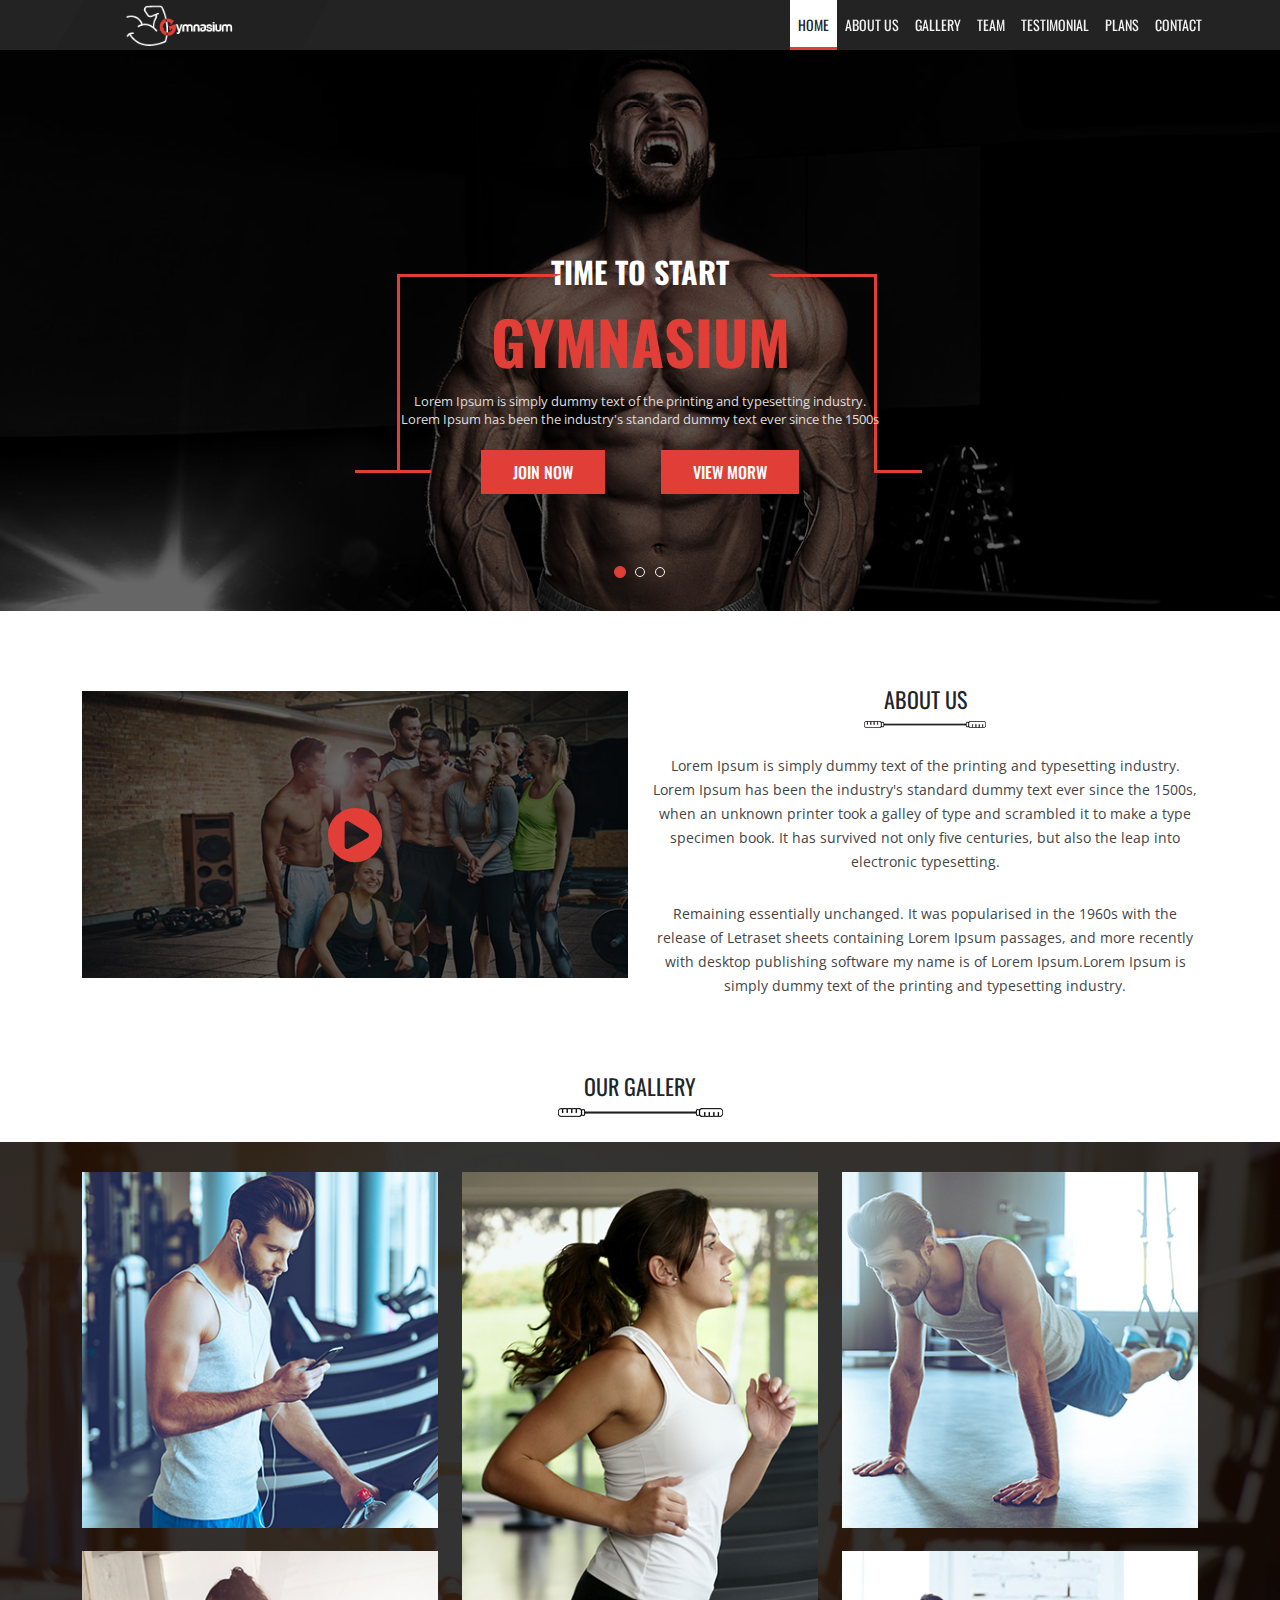
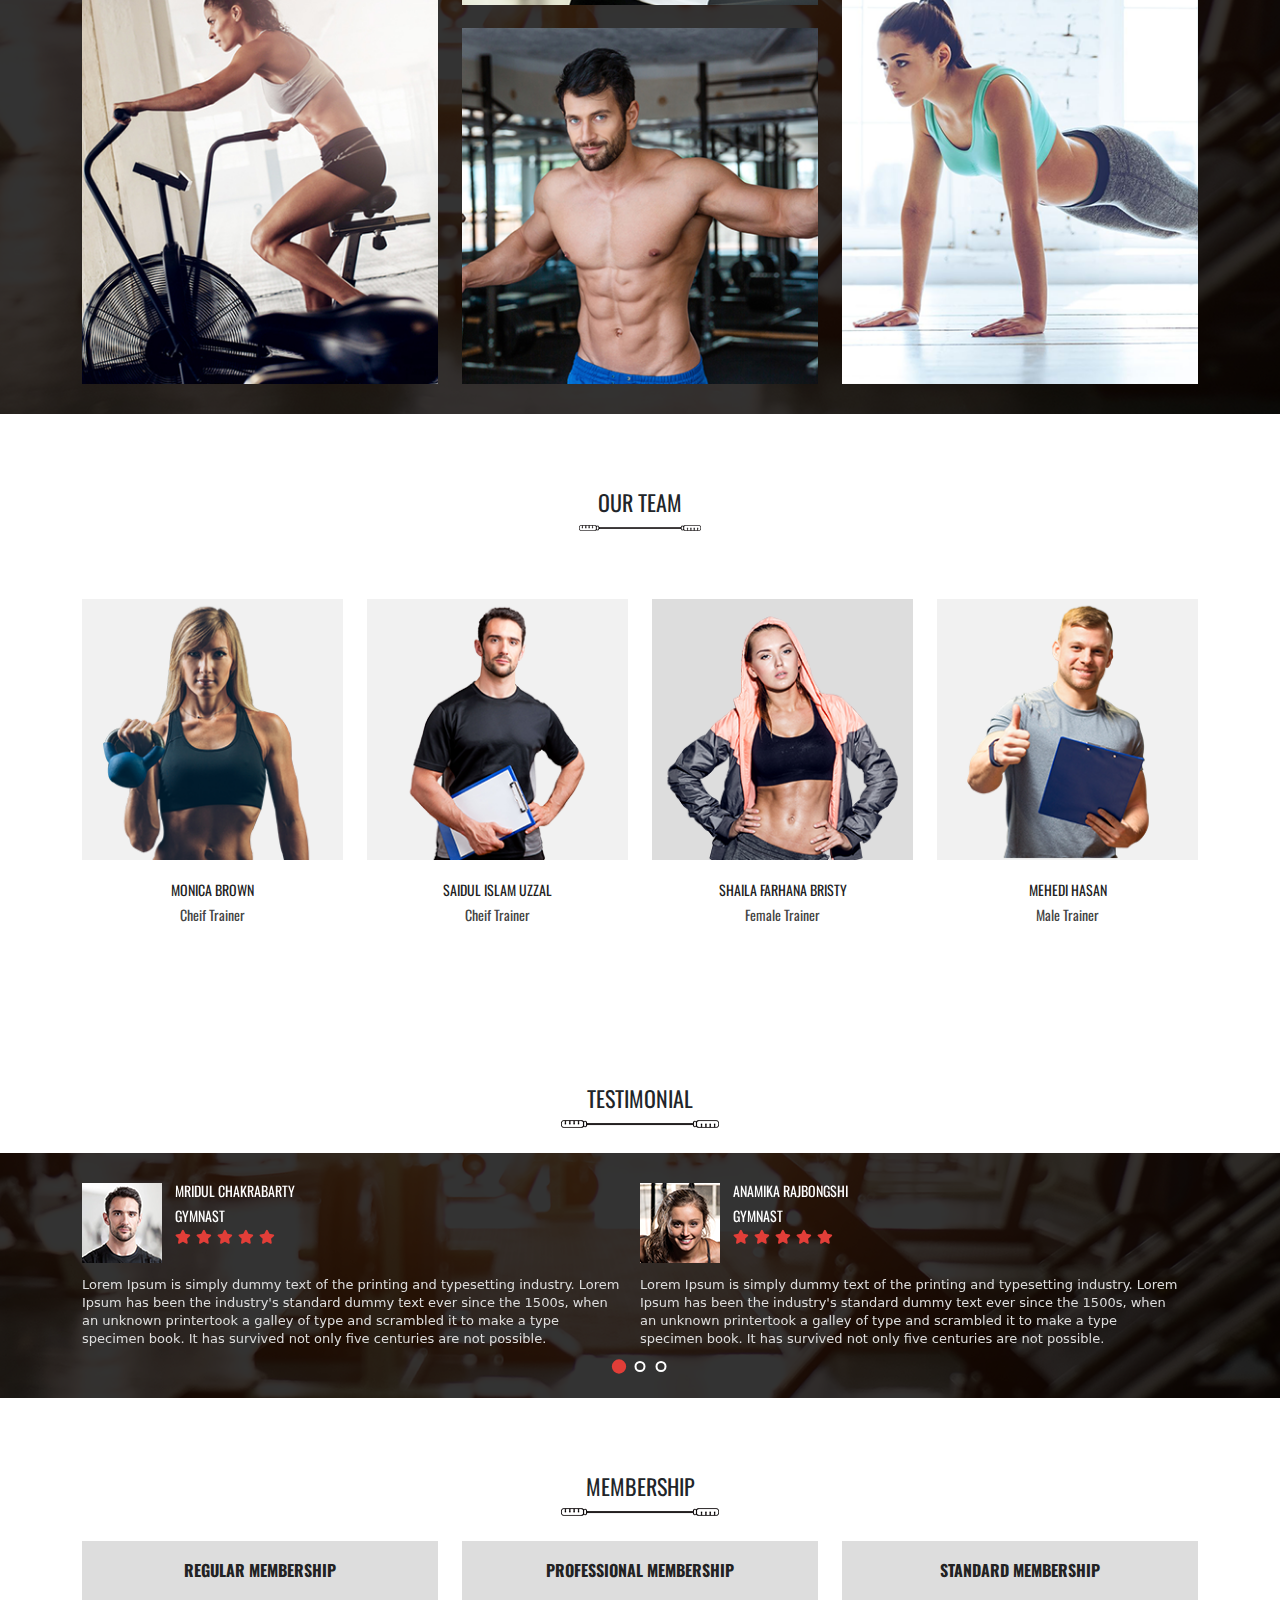
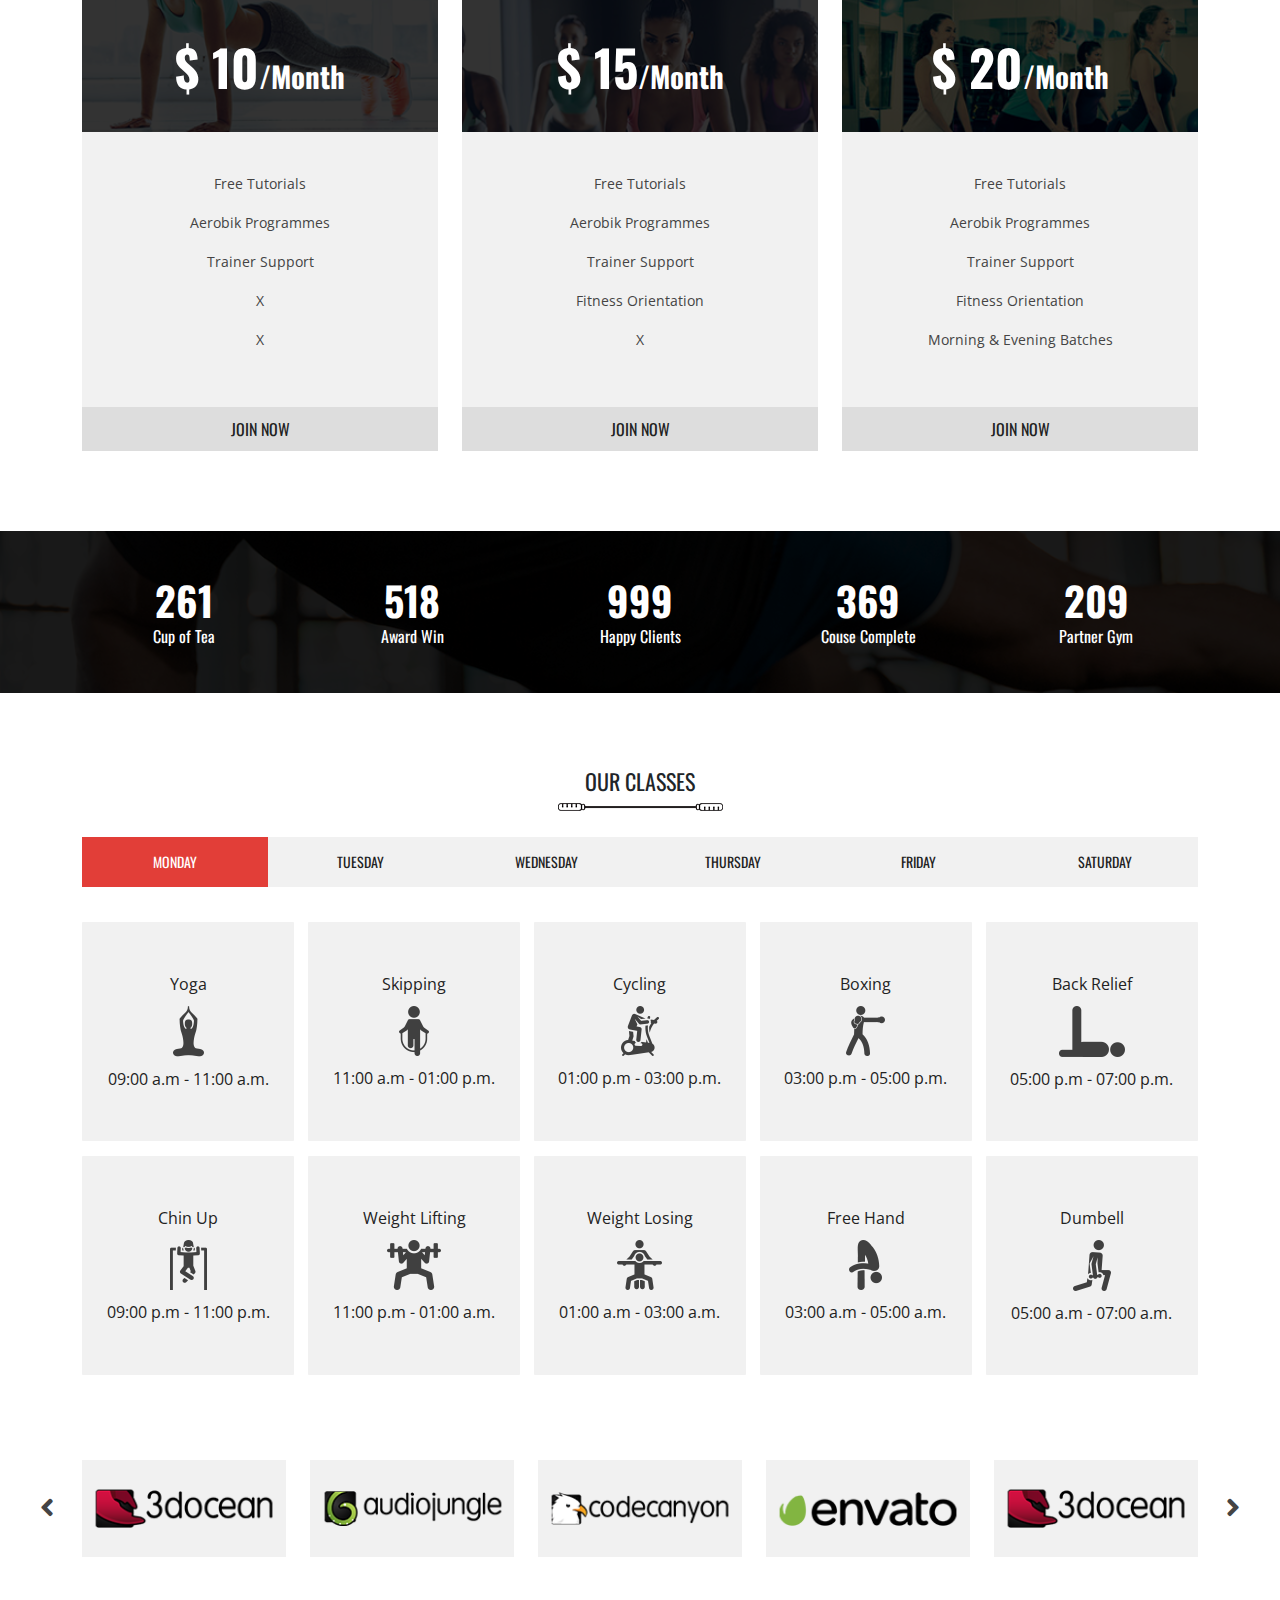
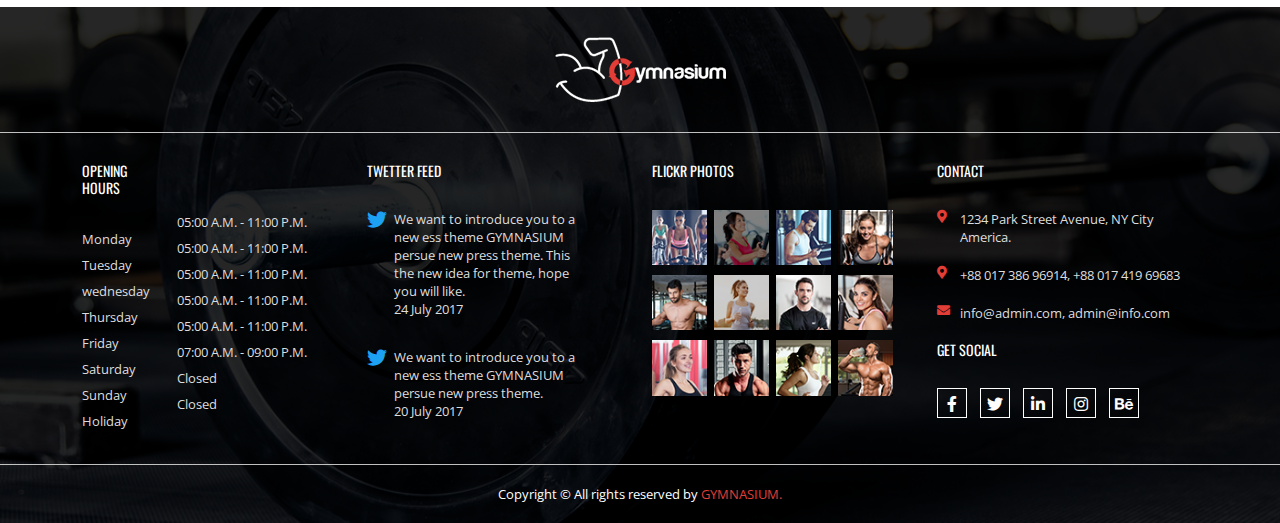
<file: index.html>
<!DOCTYPE html>
<html lang="en">
  <head>
    <meta charset="UTF-8" />
    <meta http-equiv="X-UA-Compatible" content="IE=edge" />
    <meta name="viewport" content="width=device-width, initial-scale=1.0" />
    <title>Gymnasium</title>
    <link rel="stylesheet" href="css/all.min.css" />
    <link rel="preconnect" href="https://fonts.gstatic.com" />
    <link
      href="https://fonts.googleapis.com/css2?family=Open+Sans:wght@300;400;600;700;800&display=swap"
      rel="stylesheet"
    />
    <link rel="preconnect" href="https://fonts.gstatic.com" />
    <link
      href="https://fonts.googleapis.com/css2?family=Oswald:wght@200;300;400;500;600;700&display=swap"
      rel="stylesheet"
    />
    <link rel="stylesheet" href="css/slick.css" />
    <link rel="stylesheet" href="css/venobox.css" />
    <link rel="stylesheet" href="css/bootstrap.min.css" />
    <link rel="stylesheet" href="css/style.css" />
    <link rel="stylesheet" href="css/responsive.css" />
  </head>

  <body data-bs-spy="scroll" data-bs-target=".main_menu" data-bs-offset="0">
    <!--=====================================================
                     navber part start
    ======================================================-->
    <nav class="navbar navbar-expand-md p-0 main_menu menu_fix">
      <div class="container p-0">
        <a class="navbar-brand p-0" href="#"
          ><img src="images/logo.png" alt="logo" />
        </a>
        <button
          class="navbar-toggler"
          type="button"
          data-bs-toggle="collapse"
          data-bs-target="#navbarSupportedContent"
          aria-controls="navbarSupportedContent"
          aria-expanded="false"
          aria-label="Toggle navigation"
        >
          <i class="fas fa-bars"></i>
        </button>
        <div class="collapse navbar-collapse" id="navbarSupportedContent">
          <ul class="navbar-nav ms-auto mb-lg-0">
            <li class="nav-item">
              <a class="nav-link" aria-current="page" href="#banner_part"
                >Home</a
              >
            </li>
            <li class="nav-item">
              <a class="nav-link" href="#about_part">About Us</a>
            </li>
            <li class="nav-item">
              <a class="nav-link" href="#gallery_part">Gallery</a>
            </li>
            <li class="nav-item">
              <a class="nav-link" href="#team_part">Team</a>
            </li>
            <li class="nav-item">
              <a class="nav-link" href="#testimonial_part">Testimonial</a>
            </li>
            <li class="nav-item">
              <a class="nav-link" href="#class_part">Plans</a>
            </li>
            <li class="nav-item">
              <a class="nav-link" href="#footer_part">Contact</a>
            </li>
          </ul>
        </div>
      </div>
    </nav>
    <!--=====================================================
                     navber part end
    ======================================================-->

    <!--=====================================================
                     banner part start
    ======================================================-->
    <section id="banner_part">
      <div class="banner_slider">
        <div class="item">
          <div class="container">
            <div class="row text-center">
              <div class="col-lg-6 offset-lg-3">
                <div class="details">
                  <h2>Time To Start</h2>
                  <h1>Gymnasium</h1>
                  <p>
                    Lorem Ipsum is simply dummy text of the printing and
                    typesetting industry. Lorem Ipsum has been the industry's
                    standard dummy text ever since the 1500s
                  </p>
                  <a href="#">Join Now</a>
                  <a href="#">VIEW MORW</a>
                </div>
              </div>
            </div>
          </div>
        </div>

        <div class="item item2">
          <div class="container">
            <div class="row">
              <div class="col-lg-6">
                <div class="details">
                  <h2>Time To Start</h2>
                  <h1>Gymnasium</h1>
                  <p>
                    Lorem Ipsum is simply dummy text of the printing and
                    typesetting industry. Lorem Ipsum has been the industry's
                    standard dummy text ever since the 1500s
                  </p>
                  <a href="#">Join Now</a>
                  <a href="#">VIEW MORW</a>
                </div>
              </div>
            </div>
          </div>
        </div>

        <div class="item item3">
          <div class="container">
            <div class="row">
              <div class="col-lg-6">
                <div class="details">
                  <h2>Time To Start</h2>
                  <h1>Gymnasium</h1>
                  <p>
                    Lorem Ipsum is simply dummy text of the printing and
                    typesetting industry. Lorem Ipsum has been the industry's
                    standard dummy text ever since the 1500s
                  </p>
                  <a href="#">Join Now</a>
                  <a href="#">VIEW MORW</a>
                </div>
              </div>
            </div>
          </div>
        </div>
      </div>
    </section>
    <!--=====================================================
                     banner part end
    ======================================================-->

    <!--=====================================================
                     about part start
    ======================================================-->
    <section id="about_part">
      <div class="container">
        <div class="row">
          <div class="col-lg-6 order-1 order-lg-0">
            <div class="about_video">
              <a
                class="venobox"
                data-autoplay="true"
                data-vbtype="video"
                href="https://www.youtube.com/watch?v=GxjWKyzMx3E&ab_channel=GYMBODYMOTIVATION"
              >
                <img src="images/about1.jpg" alt="about1" />
                <div class="about_overlay">
                  <i class="fas fa-play-circle"></i>
                </div>
              </a>
            </div>
          </div>
          <div class="col-lg-6 order-0 order-lg-1">
            <div class="about_text">
              <div class="section_tittle">
                <h4>About Us</h4>
                <img src="images/about-shape.png" alt="about-shape" />
              </div>
              <p class="p_text">
                Lorem Ipsum is simply dummy text of the printing and typesetting
                industry. Lorem Ipsum has been the industry's standard dummy
                text ever since the 1500s, when an unknown printer took a galley
                of type and scrambled it to make a type specimen book. It has
                survived not only five centuries, but also the leap into
                electronic typesetting.
                <span>
                  Remaining essentially unchanged. It was popularised in the
                  1960s with the release of Letraset sheets containing Lorem
                  Ipsum passages, and more recently with desktop publishing
                  software my name is of Lorem Ipsum.Lorem Ipsum is simply dummy
                  text of the printing and typesetting industry.</span
                >
              </p>
            </div>
          </div>
        </div>
      </div>
    </section>
    <!--=====================================================
                     about part end
    ======================================================-->

    <!--=====================================================
                     gallery part start
    ======================================================-->
    <section id="gallery_part">
      <div class="section_tittle">
        <h4>Our Gallery</h4>
        <img src="images/gallery-shape.png" alt="gallery-shape" />
      </div>
      <div class="gallery_background">
        <div class="container">
          <div class="row">
            <div class="col-lg-4 col-md-4">
              <a
                class="img_mar venobox"
                data-gall="gallery01"
                href="images/gel1.png"
              >
                <img src="images/gel1.png" alt="gel1" />
                <div class="img_overlay">
                  <i class="fas fa-search-plus"></i>
                </div>
              </a>
              <a class="venobox" data-gall="gallery01" href="images/gel4.png">
                <img src="images/gel4.png" alt="gel1" />
                <div class="img_overlay">
                  <i class="fas fa-search-plus"></i>
                </div>
              </a>
            </div>
            <div class="col-lg-4 col-md-4">
              <a
                class="img_mar venobox"
                data-gall="gallery01"
                href="images/gel2.png"
              >
                <img src="images/gel2.png" alt="gel1" />
                <div class="img_overlay">
                  <i class="fas fa-search-plus"></i>
                </div>
              </a>
              <a class="venobox" data-gall="gallery01" href="images/gel5.png">
                <img src="images/gel5.png" alt="gel1" />
                <div class="img_overlay">
                  <i class="fas fa-search-plus"></i>
                </div>
              </a>
            </div>
            <div class="col-lg-4 col-md-4">
              <a
                class="img_mar venobox"
                data-gall="gallery01"
                href="images/gel3.png"
              >
                <img src="images/gel3.png" alt="gel1" />
                <div class="img_overlay">
                  <i class="fas fa-search-plus"></i>
                </div>
              </a>
              <a class="venobox" data-gall="gallery01" href="images/gel6.png">
                <img src="images/gel6.png" alt="gel1" />
                <div class="img_overlay">
                  <i class="fas fa-search-plus"></i>
                </div>
              </a>
            </div>
          </div>
        </div>
      </div>
    </section>
    <!--=====================================================
                     gallery part end
    ======================================================-->

    <!--=====================================================
                     team part start
    ======================================================-->
    <section id="team_part">
      <div class="container">
        <div class="section_tittle">
          <h4>Our Team</h4>
          <img src="images/team-shape.png" alt="gallery-shape" />
        </div>
        <div class="row">
          <div class="col-lg-3 col-md-6 team_members">
            <div class="time_item">
              <div class="img">
                <img src="images/team1.png" alt="team1" />
                <div class="overlay">
                  <ul>
                    <li>
                      <a href="#"><i class="fab fa-facebook-f"></i></a>
                    </li>
                    <li>
                      <a href="#"><i class="fab fa-twitter"></i></a>
                    </li>
                    <li>
                      <a href="#"><i class="fab fa-linkedin-in"></i></a>
                    </li>
                  </ul>
                </div>
              </div>
              <div class="text">
                <h3>Monica Brown</h3>
                <h4>Cheif Trainer</h4>
                <p>
                  Lorem Ipsum is simply dummy text of the printing and
                  typesetting industry. Lorem Ipsum 1500s.
                </p>
              </div>
            </div>
          </div>
          <div class="col-lg-3 col-md-6 team_members">
            <div class="time_item">
              <div class="img">
                <img src="images/team2.png" alt="team1" />
                <div class="overlay">
                  <ul>
                    <li>
                      <a href="#"><i class="fab fa-facebook-f"></i></a>
                    </li>
                    <li>
                      <a href="#"><i class="fab fa-twitter"></i></a>
                    </li>
                    <li>
                      <a href="#"><i class="fab fa-linkedin-in"></i></a>
                    </li>
                  </ul>
                </div>
              </div>
              <div class="text">
                <h3>Saidul Islam Uzzal</h3>
                <h4>Cheif Trainer</h4>
                <p>
                  Lorem Ipsum is simply dummy text of the printing and
                  typesetting industry. Lorem Ipsum 1500s.
                </p>
              </div>
            </div>
          </div>
          <div class="col-lg-3 col-md-6 team_members">
            <div class="time_item">
              <div class="img">
                <img src="images/team3.png" alt="team1" />
                <div class="overlay">
                  <ul>
                    <li>
                      <a href="#"><i class="fab fa-facebook-f"></i></a>
                    </li>
                    <li>
                      <a href="#"><i class="fab fa-twitter"></i></a>
                    </li>
                    <li>
                      <a href="#"><i class="fab fa-linkedin-in"></i></a>
                    </li>
                  </ul>
                </div>
              </div>
              <div class="text">
                <h3>Shaila Farhana Bristy</h3>
                <h4>Female Trainer</h4>
                <p>
                  Lorem Ipsum is simply dummy text of the printing and
                  typesetting industry. Lorem Ipsum 1500s.
                </p>
              </div>
            </div>
          </div>
          <div class="col-lg-3 col-md-6 team_members">
            <div class="time_item">
              <div class="img">
                <img src="images/team4.png" alt="team1" />
                <div class="overlay">
                  <ul>
                    <li>
                      <a href="#"><i class="fab fa-facebook-f"></i></a>
                    </li>
                    <li>
                      <a href="#"><i class="fab fa-twitter"></i></a>
                    </li>
                    <li>
                      <a href="#"><i class="fab fa-linkedin-in"></i></a>
                    </li>
                  </ul>
                </div>
              </div>
              <div class="text">
                <h3>Mehedi Hasan</h3>
                <h4>Male Trainer</h4>
                <p>
                  Lorem Ipsum is simply dummy text of the printing and
                  typesetting industry. Lorem Ipsum 1500s.
                </p>
              </div>
            </div>
          </div>
        </div>
      </div>
    </section>
    <!--=====================================================
                     team part end
    ======================================================-->

    <!--=====================================================
                     testimonial part start
    ======================================================-->
    <section id="testimonial_part">
      <div class="section_tittle">
        <h4>Testimonial</h4>
        <img src="images/testimonial-shape.png" alt="" />
      </div>
      <div class="testimonial_back">
        <div class="container">
          <div class="tesst_slider">
            <div class="slider_item">
              <div class="details1">
                <div class="test_img">
                  <img src="images/test1.png" alt="test1 img" />
                  <h3>Mridul Chakrabarty</h3>
                  <h4>Gymnast</h4>
                  <i class="fas fa-star"></i>
                  <i class="fas fa-star"></i>
                  <i class="fas fa-star"></i>
                  <i class="fas fa-star"></i>
                  <i class="fas fa-star"></i>
                </div>
              </div>
              <div class="details12">
                <p>
                  Lorem Ipsum is simply dummy text of the printing and
                  typesetting industry. Lorem Ipsum has been the industry's
                  standard dummy text ever since the 1500s, when an unknown
                  printertook a galley of type and scrambled it to make a type
                  specimen book. It has survived not only five centuries are not
                  possible.
                </p>
              </div>
            </div>

            <div class="slider_item">
              <div class="details1">
                <div class="test_img">
                  <img src="images/test2.png" alt="test1 img" />
                  <h3>Anamika Rajbongshi</h3>
                  <h4>Gymnast</h4>
                  <i class="fas fa-star"></i>
                  <i class="fas fa-star"></i>
                  <i class="fas fa-star"></i>
                  <i class="fas fa-star"></i>
                  <i class="fas fa-star"></i>
                </div>
              </div>
              <div class="details12">
                <p>
                  Lorem Ipsum is simply dummy text of the printing and
                  typesetting industry. Lorem Ipsum has been the industry's
                  standard dummy text ever since the 1500s, when an unknown
                  printertook a galley of type and scrambled it to make a type
                  specimen book. It has survived not only five centuries are not
                  possible.
                </p>
              </div>
            </div>

            <div class="slider_item">
              <div class="details1">
                <div class="test_img">
                  <img src="images/test1.png" alt="test1 img" />
                  <h3>Mridul Chakrabarty</h3>
                  <h4>Gymnast</h4>
                  <i class="fas fa-star"></i>
                  <i class="fas fa-star"></i>
                  <i class="fas fa-star"></i>
                  <i class="fas fa-star"></i>
                  <i class="fas fa-star"></i>
                </div>
              </div>
              <div class="details12">
                <p>
                  Lorem Ipsum is simply dummy text of the printing and
                  typesetting industry. Lorem Ipsum has been the industry's
                  standard dummy text ever since the 1500s, when an unknown
                  printertook a galley of type and scrambled it to make a type
                  specimen book. It has survived not only five centuries are not
                  possible.
                </p>
              </div>
            </div>
          </div>
        </div>
      </div>
    </section>
    <!--=====================================================
                     testimonial part end
    ======================================================-->

    <!--=====================================================
                     membership part start
    ======================================================-->
    <section id="membershop_part">
      <div class="section_tittle">
        <h4>Membership</h4>
        <img src="images/testimonial-shape.png" alt="test1" />
      </div>
      <div class="container">
        <div class="row">
          <div class="col-lg-4 col-md-4 text-center">
            <div class="menber_text">
              <h4>Regular Membership</h4>
              <h3>$ 10<span>/Month</span></h3>
              <ul>
                <li>Free Tutorials</li>
                <li>Aerobik Programmes</li>
                <li>Trainer Support</li>
                <li>X</li>
                <li>X</li>
              </ul>
              <a href="#">Join Now</a>
            </div>
          </div>
          <div class="col-lg-4 col-md-4 text-center">
            <div class="menber_text menber_text2">
              <h4>Professional Membership</h4>
              <h3>$ 15<span>/Month</span></h3>
              <ul>
                <li>Free Tutorials</li>
                <li>Aerobik Programmes</li>
                <li>Trainer Support</li>
                <li>Fitness Orientation</li>
                <li>X</li>
              </ul>
              <a href="#">Join Now</a>
            </div>
          </div>
          <div class="col-lg-4 col-md-4 text-center">
            <div class="menber_text menber_text3">
              <h4>Standard Membership</h4>
              <h3>$ 20<span>/Month</span></h3>
              <ul>
                <li>Free Tutorials</li>
                <li>Aerobik Programmes</li>
                <li>Trainer Support</li>
                <li>Fitness Orientation</li>
                <li>Morning & Evening Batches</li>
              </ul>
              <a href="#">Join Now</a>
            </div>
          </div>
        </div>
      </div>
    </section>
    <!--=====================================================
                     membership part end
    ======================================================-->

    <!--=====================================================
                     counter part starat
    ======================================================-->
    <section id="countder_part">
      <div class="container">
        <div class="row">
          <div class="col text-center">
            <div class="counter_text">
              <h2 class="counter">261</h2>
              <p>Cup of Tea</p>
            </div>
          </div>
          <div class="col text-center">
            <div class="counter_text">
              <h2 class="counter">518</h2>
              <p>Award Win</p>
            </div>
          </div>
          <div class="col text-center">
            <div class="counter_text">
              <h2 class="counter">999</h2>
              <p>Happy Clients</p>
            </div>
          </div>
          <div class="col text-center">
            <div class="counter_text">
              <h2 class="counter">369</h2>
              <p>Couse Complete</p>
            </div>
          </div>
          <div class="col text-center">
            <div class="counter_text">
              <h2 class="counter">209</h2>
              <p>Partner Gym</p>
            </div>
          </div>
        </div>
      </div>
    </section>
    <!--=====================================================
                     counter part end
    ======================================================-->

    <!--=====================================================
                     class part start
    ======================================================-->
    <section id="class_part">
      <div class="container">
        <div class="section_tittle">
          <h4>Our Classes</h4>
          <img src="images/clsss-shape.png" alt="clsss-shape" />
        </div>
        <div class="row">
          <div class="col-lg-12 col-sm-12">
            <ul
              class="nav nav-pills mb-3 class_menu"
              id="pills-tab"
              role="tablist"
            >
              <li class="nav-item" role="presentation">
                <button
                  class="nav-link active"
                  id="pills-home-tab"
                  data-bs-toggle="pill"
                  data-bs-target="#pills-home"
                  type="button"
                  role="tab"
                  aria-controls="pills-home"
                  aria-selected="true"
                >
                  Monday
                </button>
              </li>
              <li class="nav-item" role="presentation">
                <button
                  class="nav-link"
                  id="pills-profile-tab"
                  data-bs-toggle="pill"
                  data-bs-target="#pills-profile"
                  type="button"
                  role="tab"
                  aria-controls="pills-profile"
                  aria-selected="false"
                >
                  Tuesday
                </button>
              </li>
              <li class="nav-item" role="presentation">
                <button
                  class="nav-link"
                  id="pills-contact-tab"
                  data-bs-toggle="pill"
                  data-bs-target="#pills-contact"
                  type="button"
                  role="tab"
                  aria-controls="pills-contact"
                  aria-selected="false"
                >
                  Wednesday
                </button>
              </li>
              <li class="nav-item" role="presentation">
                <button
                  class="nav-link"
                  id="pills-Thursday-tab"
                  data-bs-toggle="pill"
                  data-bs-target="#pills-Thursday"
                  type="button"
                  role="tab"
                  aria-controls="pills-Thursday"
                  aria-selected="false"
                >
                  Thursday
                </button>
              </li>
              <li class="nav-item" role="presentation">
                <button
                  class="nav-link"
                  id="pills-Friday-tab"
                  data-bs-toggle="pill"
                  data-bs-target="#pills-Friday"
                  type="button"
                  role="tab"
                  aria-controls="pills-Friday"
                  aria-selected="false"
                >
                  Friday
                </button>
              </li>
              <li class="nav-item" role="presentation">
                <button
                  class="nav-link"
                  id="pills-Saturday-tab"
                  data-bs-toggle="pill"
                  data-bs-target="#pills-Saturday"
                  type="button"
                  role="tab"
                  aria-controls="pills-Saturday"
                  aria-selected="false"
                >
                  Saturday
                </button>
              </li>
            </ul>
            <div class="tab-content class_text" id="pills-tabContent">
              <div
                class="tab-pane fade show active"
                id="pills-home"
                role="tabpanel"
                aria-labelledby="pills-home-tab"
              >
                <ul>
                  <li>
                    <p>Yoga</p>
                    <img src="images/icon1.png" alt="" />
                    <p>09:00 a.m - 11:00 a.m.</p>
                  </li>

                  <li>
                    <p>Skipping</p>
                    <img src="images/icon2.png" alt="" />
                    <p>11:00 a.m - 01:00 p.m.</p>
                  </li>

                  <li>
                    <p>Cycling</p>
                    <img class="icon_3" src="images/icon3.png" alt="" />
                    <p>01:00 p.m - 03:00 p.m.</p>
                  </li>

                  <li>
                    <p>Boxing</p>
                    <img src="images/icon4.png" alt="" />
                    <p>03:00 p.m - 05:00 p.m.</p>
                  </li>

                  <li>
                    <p>Back Relief</p>
                    <img src="images/icon5.png" alt="" />
                    <p>05:00 p.m - 07:00 p.m.</p>
                  </li>

                  <li>
                    <p>Chin Up</p>
                    <img src="images/icon6.png" alt="" />
                    <p>09:00 p.m - 11:00 p.m.</p>
                  </li>

                  <li>
                    <p>Weight Lifting</p>
                    <img src="images/icon7.png" alt="" />
                    <p>11:00 p.m - 01:00 a.m.</p>
                  </li>

                  <li>
                    <p>Weight Losing</p>
                    <img src="images/icon8.png" alt="" />
                    <p>01:00 a.m - 03:00 a.m.</p>
                  </li>

                  <li>
                    <p>Free Hand</p>
                    <img src="images/icon9.png" alt="" />
                    <p>03:00 a.m - 05:00 a.m.</p>
                  </li>

                  <li>
                    <p>Dumbell</p>
                    <img src="images/icon10.png" alt="" />
                    <p>05:00 a.m - 07:00 a.m.</p>
                  </li>
                </ul>
              </div>
              <div
                class="tab-pane fade"
                id="pills-profile"
                role="tabpanel"
                aria-labelledby="pills-profile-tab"
              >
                <ul>
                  <li>
                    <p>Skipping</p>
                    <img src="images/icon2.png" alt="" />
                    <p>11:00 a.m - 01:00 p.m.</p>
                  </li>
                  <li>
                    <p>Yoga</p>
                    <img src="images/icon1.png" alt="" />
                    <p>09:00 a.m - 11:00 a.m.</p>
                  </li>

                  <li>
                    <p>Boxing</p>
                    <img src="images/icon4.png" alt="" />
                    <p>03:00 p.m - 05:00 p.m.</p>
                  </li>

                  <li>
                    <p>Cycling</p>
                    <img class="icon_3" src="images/icon3.png" alt="" />
                    <p>01:00 p.m - 03:00 p.m.</p>
                  </li>

                  <li>
                    <p>Chin Up</p>
                    <img src="images/icon6.png" alt="" />
                    <p>09:00 p.m - 11:00 p.m.</p>
                  </li>

                  <li>
                    <p>Back Relief</p>
                    <img src="images/icon5.png" alt="" />
                    <p>05:00 p.m - 07:00 p.m.</p>
                  </li>

                  <li>
                    <p>Weight Losing</p>
                    <img src="images/icon8.png" alt="" />
                    <p>01:00 a.m - 03:00 a.m.</p>
                  </li>

                  <li>
                    <p>Weight Lifting</p>
                    <img src="images/icon7.png" alt="" />
                    <p>11:00 p.m - 01:00 a.m.</p>
                  </li>

                  <li>
                    <p>Dumbell</p>
                    <img src="images/icon10.png" alt="" />
                    <p>05:00 a.m - 07:00 a.m.</p>
                  </li>

                  <li>
                    <p>Free Hand</p>
                    <img src="images/icon9.png" alt="" />
                    <p>03:00 a.m - 05:00 a.m.</p>
                  </li>
                </ul>
              </div>
              <div
                class="tab-pane fade"
                id="pills-contact"
                role="tabpanel"
                aria-labelledby="pills-contact-tab"
              >
                <ul>
                  <li>
                    <p>Yoga</p>
                    <img src="images/icon1.png" alt="" />
                    <p>09:00 a.m - 11:00 a.m.</p>
                  </li>

                  <li>
                    <p>Skipping</p>
                    <img src="images/icon2.png" alt="" />
                    <p>11:00 a.m - 01:00 p.m.</p>
                  </li>

                  <li>
                    <p>Cycling</p>
                    <img class="icon_3" src="images/icon3.png" alt="" />
                    <p>01:00 p.m - 03:00 p.m.</p>
                  </li>

                  <li>
                    <p>Boxing</p>
                    <img src="images/icon4.png" alt="" />
                    <p>03:00 p.m - 05:00 p.m.</p>
                  </li>

                  <li>
                    <p>Back Relief</p>
                    <img src="images/icon5.png" alt="" />
                    <p>05:00 p.m - 07:00 p.m.</p>
                  </li>

                  <li>
                    <p>Chin Up</p>
                    <img src="images/icon6.png" alt="" />
                    <p>09:00 p.m - 11:00 p.m.</p>
                  </li>

                  <li>
                    <p>Weight Lifting</p>
                    <img src="images/icon7.png" alt="" />
                    <p>11:00 p.m - 01:00 a.m.</p>
                  </li>

                  <li>
                    <p>Weight Losing</p>
                    <img src="images/icon8.png" alt="" />
                    <p>01:00 a.m - 03:00 a.m.</p>
                  </li>

                  <li>
                    <p>Free Hand</p>
                    <img src="images/icon9.png" alt="" />
                    <p>03:00 a.m - 05:00 a.m.</p>
                  </li>

                  <li>
                    <p>Dumbell</p>
                    <img src="images/icon10.png" alt="" />
                    <p>05:00 a.m - 07:00 a.m.</p>
                  </li>
                </ul>
              </div>

              <div
                class="tab-pane fade"
                id="pills-Thursday"
                role="tabpanel"
                aria-labelledby="pills-Thursday-tab"
              >
                <ul>
                  <li>
                    <p>Skipping</p>
                    <img src="images/icon2.png" alt="" />
                    <p>11:00 a.m - 01:00 p.m.</p>
                  </li>
                  <li>
                    <p>Yoga</p>
                    <img src="images/icon1.png" alt="" />
                    <p>09:00 a.m - 11:00 a.m.</p>
                  </li>

                  <li>
                    <p>Boxing</p>
                    <img src="images/icon4.png" alt="" />
                    <p>03:00 p.m - 05:00 p.m.</p>
                  </li>

                  <li>
                    <p>Cycling</p>
                    <img class="icon_3" src="images/icon3.png" alt="" />
                    <p>01:00 p.m - 03:00 p.m.</p>
                  </li>

                  <li>
                    <p>Chin Up</p>
                    <img src="images/icon6.png" alt="" />
                    <p>09:00 p.m - 11:00 p.m.</p>
                  </li>

                  <li>
                    <p>Back Relief</p>
                    <img src="images/icon5.png" alt="" />
                    <p>05:00 p.m - 07:00 p.m.</p>
                  </li>

                  <li>
                    <p>Weight Losing</p>
                    <img src="images/icon8.png" alt="" />
                    <p>01:00 a.m - 03:00 a.m.</p>
                  </li>

                  <li>
                    <p>Weight Lifting</p>
                    <img src="images/icon7.png" alt="" />
                    <p>11:00 p.m - 01:00 a.m.</p>
                  </li>

                  <li>
                    <p>Dumbell</p>
                    <img src="images/icon10.png" alt="" />
                    <p>05:00 a.m - 07:00 a.m.</p>
                  </li>

                  <li>
                    <p>Free Hand</p>
                    <img src="images/icon9.png" alt="" />
                    <p>03:00 a.m - 05:00 a.m.</p>
                  </li>
                </ul>
              </div>

              <div
                class="tab-pane fade"
                id="pills-Friday"
                role="tabpanel"
                aria-labelledby="pills-Friday-tab"
              >
                <ul>
                  <li>
                    <p>Yoga</p>
                    <img src="images/icon1.png" alt="" />
                    <p>09:00 a.m - 11:00 a.m.</p>
                  </li>

                  <li>
                    <p>Skipping</p>
                    <img src="images/icon2.png" alt="" />
                    <p>11:00 a.m - 01:00 p.m.</p>
                  </li>

                  <li>
                    <p>Cycling</p>
                    <img class="icon_3" src="images/icon3.png" alt="" />
                    <p>01:00 p.m - 03:00 p.m.</p>
                  </li>

                  <li>
                    <p>Boxing</p>
                    <img src="images/icon4.png" alt="" />
                    <p>03:00 p.m - 05:00 p.m.</p>
                  </li>

                  <li>
                    <p>Back Relief</p>
                    <img src="images/icon5.png" alt="" />
                    <p>05:00 p.m - 07:00 p.m.</p>
                  </li>

                  <li>
                    <p>Chin Up</p>
                    <img src="images/icon6.png" alt="" />
                    <p>09:00 p.m - 11:00 p.m.</p>
                  </li>

                  <li>
                    <p>Weight Lifting</p>
                    <img src="images/icon7.png" alt="" />
                    <p>11:00 p.m - 01:00 a.m.</p>
                  </li>

                  <li>
                    <p>Weight Losing</p>
                    <img src="images/icon8.png" alt="" />
                    <p>01:00 a.m - 03:00 a.m.</p>
                  </li>

                  <li>
                    <p>Free Hand</p>
                    <img src="images/icon9.png" alt="" />
                    <p>03:00 a.m - 05:00 a.m.</p>
                  </li>

                  <li>
                    <p>Dumbell</p>
                    <img src="images/icon10.png" alt="" />
                    <p>05:00 a.m - 07:00 a.m.</p>
                  </li>
                </ul>
              </div>

              <div
                class="tab-pane fade"
                id="pills-Saturday"
                role="tabpanel"
                aria-labelledby="pills-Saturday-tab"
              >
                <ul>
                  <li>
                    <p>Skipping</p>
                    <img src="images/icon2.png" alt="" />
                    <p>11:00 a.m - 01:00 p.m.</p>
                  </li>
                  <li>
                    <p>Yoga</p>
                    <img src="images/icon1.png" alt="" />
                    <p>09:00 a.m - 11:00 a.m.</p>
                  </li>

                  <li>
                    <p>Boxing</p>
                    <img src="images/icon4.png" alt="" />
                    <p>03:00 p.m - 05:00 p.m.</p>
                  </li>

                  <li>
                    <p>Cycling</p>
                    <img class="icon_3" src="images/icon3.png" alt="" />
                    <p>01:00 p.m - 03:00 p.m.</p>
                  </li>

                  <li>
                    <p>Chin Up</p>
                    <img src="images/icon6.png" alt="" />
                    <p>09:00 p.m - 11:00 p.m.</p>
                  </li>

                  <li>
                    <p>Back Relief</p>
                    <img src="images/icon5.png" alt="" />
                    <p>05:00 p.m - 07:00 p.m.</p>
                  </li>

                  <li>
                    <p>Weight Losing</p>
                    <img src="images/icon8.png" alt="" />
                    <p>01:00 a.m - 03:00 a.m.</p>
                  </li>

                  <li>
                    <p>Weight Lifting</p>
                    <img src="images/icon7.png" alt="" />
                    <p>11:00 p.m - 01:00 a.m.</p>
                  </li>

                  <li>
                    <p>Dumbell</p>
                    <img src="images/icon10.png" alt="" />
                    <p>05:00 a.m - 07:00 a.m.</p>
                  </li>

                  <li>
                    <p>Free Hand</p>
                    <img src="images/icon9.png" alt="" />
                    <p>03:00 a.m - 05:00 a.m.</p>
                  </li>
                </ul>
              </div>
            </div>
          </div>
        </div>
      </div>
    </section>
    <!--=====================================================
                     class part end
    ======================================================-->

    <!--=====================================================
                     bottom slider part start
    ======================================================-->
    <section id="bototm_slider">
      <div class="container">
        <div class="row">
          <div class="col-lg-12 p-0">
            <div class="clint_slider">
              <div class="img_item">
                <img src="images/bottom-s1.png" alt="" />
              </div>
              <div class="img_item">
                <img src="images/bottom-s2.png" alt="" />
              </div>
              <div class="img_item">
                <img src="images/bottom-s3.png" alt="" />
              </div>
              <div class="img_item">
                <img src="images/bottom-s4.png" alt="" />
              </div>
              <div class="img_item">
                <img src="images/bottom-s1.png" alt="" />
              </div>
              <div class="img_item">
                <img src="images/bottom-s2.png" alt="" />
              </div>
              <div class="img_item img_item_last">
                <img src="images/bottom-s3.png" alt="" />
              </div>
            </div>
          </div>
        </div>
      </div>
    </section>
    <!--=====================================================
                     bottom slider part end
    ======================================================-->

    <!--=====================================================
                     footer part start
    ======================================================-->
    <section id="footer_part">
      <div class="footer_logo">
        <img src="images/footerlogo.png" alt="" />
      </div>
      <div class="footer_text">
        <div class="container">
          <div class="row">
            <div class="col-lg-3 col-md-6 col-12">
              <div class="row">
                <div class="col-lg-4  col-5 Opening_Hours">
                  <h4>Opening Hours</h4>
                  <ul>
                    <li>Monday</li>
                    <li>Tuesday</li>
                    <li>wednesday</li>
                    <li>Thursday</li>
                    <li>Friday</li>
                    <li>Saturday</li>
                    <li>Sunday</li>
                    <li>Holiday</li>
                  </ul>
                </div>
                <div class="col-lg-8 col-7">
                  <ul class="mar_top">
                    <li>05:00 A.M. - 11:00 P.M.</li>
                    <li>05:00 A.M. - 11:00 P.M.</li>
                    <li>05:00 A.M. - 11:00 P.M.</li>
                    <li>05:00 A.M. - 11:00 P.M.</li>
                    <li>05:00 A.M. - 11:00 P.M.</li>
                    <li>07:00 A.M. - 09:00 P.M.</li>
                    <li>Closed</li>
                    <li>Closed</li>
                  </ul>
                </div>
              </div>
            </div>

            <div class="col-lg-3 col-md-6">
              <div class="Twetter_Feed">
                <h4>Twetter Feed</h4>
                <p class="top_p">
                  <i class="fab fa-twitter"></i>We want to introduce you to a
                  new ess theme GYMNASIUM persue new press theme. This the new
                  idea for theme, hope you will like. <span> 24 July 2017</span>
                </p>
                <p>
                  <i class="fab fa-twitter"></i>We want to introduce you to a
                  new ess theme GYMNASIUM persue new press theme.
                  <span>20 July 2017</span>
                </p>
              </div>
            </div>
            <div class="col-lg-3 col-md-6">
              <div class="Flickr_Photos">
                <h4>Flickr Photos</h4>
                <ul>
                  <li>
                    <a href="#">
                      <img src="images/f1.png" alt="footerpic" />
                    </a>
                  </li>
                  <li>
                    <a href="#">
                      <img src="images/f2.png" alt="footerpic" />
                    </a>
                  </li>
                  <li>
                    <a href="#">
                      <img src="images/f3.png" alt="footerpic" />
                    </a>
                  </li>
                  <li>
                    <a href="#">
                      <img src="images/f4.png" alt="footerpic" />
                    </a>
                  </li>
                  <li>
                    <a href="#">
                      <img src="images/f5.png" alt="footerpic" />
                    </a>
                  </li>
                  <li>
                    <a href="#">
                      <img src="images/f6.png" alt="footerpic" />
                    </a>
                  </li>
                  <li>
                    <a href="#">
                      <img src="images/f7.png" alt="footerpic" />
                    </a>
                  </li>
                  <li>
                    <a href="#">
                      <img src="images/f8.png" alt="footerpic" />
                    </a>
                  </li>
                  <li>
                    <a href="#">
                      <img src="images/f9.png" alt="footerpic" />
                    </a>
                  </li>
                  <li>
                    <a href="#">
                      <img src="images/f10.png" alt="footerpic" />
                    </a>
                  </li>
                  <li>
                    <a href="#">
                      <img src="images/f11.png" alt="footerpic" />
                    </a>
                  </li>
                  <li>
                    <a href="#">
                      <img src="images/f12.png" alt="footerpic" />
                    </a>
                  </li>
                </ul>
              </div>
            </div>
            <div class="col-lg-3 col-md-6">
              <div class="Contact">
                <h4>Contact</h4>
                <p>
                  <i class="fas fa-map-marker-alt"></i>1234 Park Street Avenue,
                  NY City America.
                </p>
                <p>
                  <i class="fas fa-map-marker-alt"></i>+88 017 386 96914, +88
                  017 419 69683
                </p>
                <p>
                  <i class="fas fa-envelope"></i>info@admin.com, admin@info.com
                </p>
                <h4>get Social</h4>
                <ul>
                  <li>
                    <a href="#"><i class="fab fa-facebook-f"></i></a>
                  </li>
                  <li>
                    <a href="#"><i class="fab fa-twitter"></i></a>
                  </li>
                  <li>
                    <a href="#"><i class="fab fa-linkedin-in"></i></a>
                  </li>
                  <li>
                    <a href="#"><i class="fab fa-instagram"></i></a>
                  </li>
                  <li>
                    <a href="#"><i class="fab fa-behance"></i></a>
                  </li>
                </ul>
              </div>
            </div>
          </div>
        </div>
      </div>
      <div class="copyright">
        <p>Copyright © All rights reserved by <a href="#">GYMNASIUM.</a></p>
      </div>
    </section>
    <!--=====================================================
                     footer part end
    ======================================================-->

    <script src="js/jquery-1.12.4.min.js"></script>
    <script src="js/bootstrap.bundle.min.js"></script>
    <script src="js/slick.min.js"></script>
    <script src="js/venobox.min.js"></script>
    <script src="js/jquery.counterup.min.js"></script>
    <script src="js/waypoints.min.js"></script>
    <script src="js/script.js"></script>
  </body>
</html>
</file>
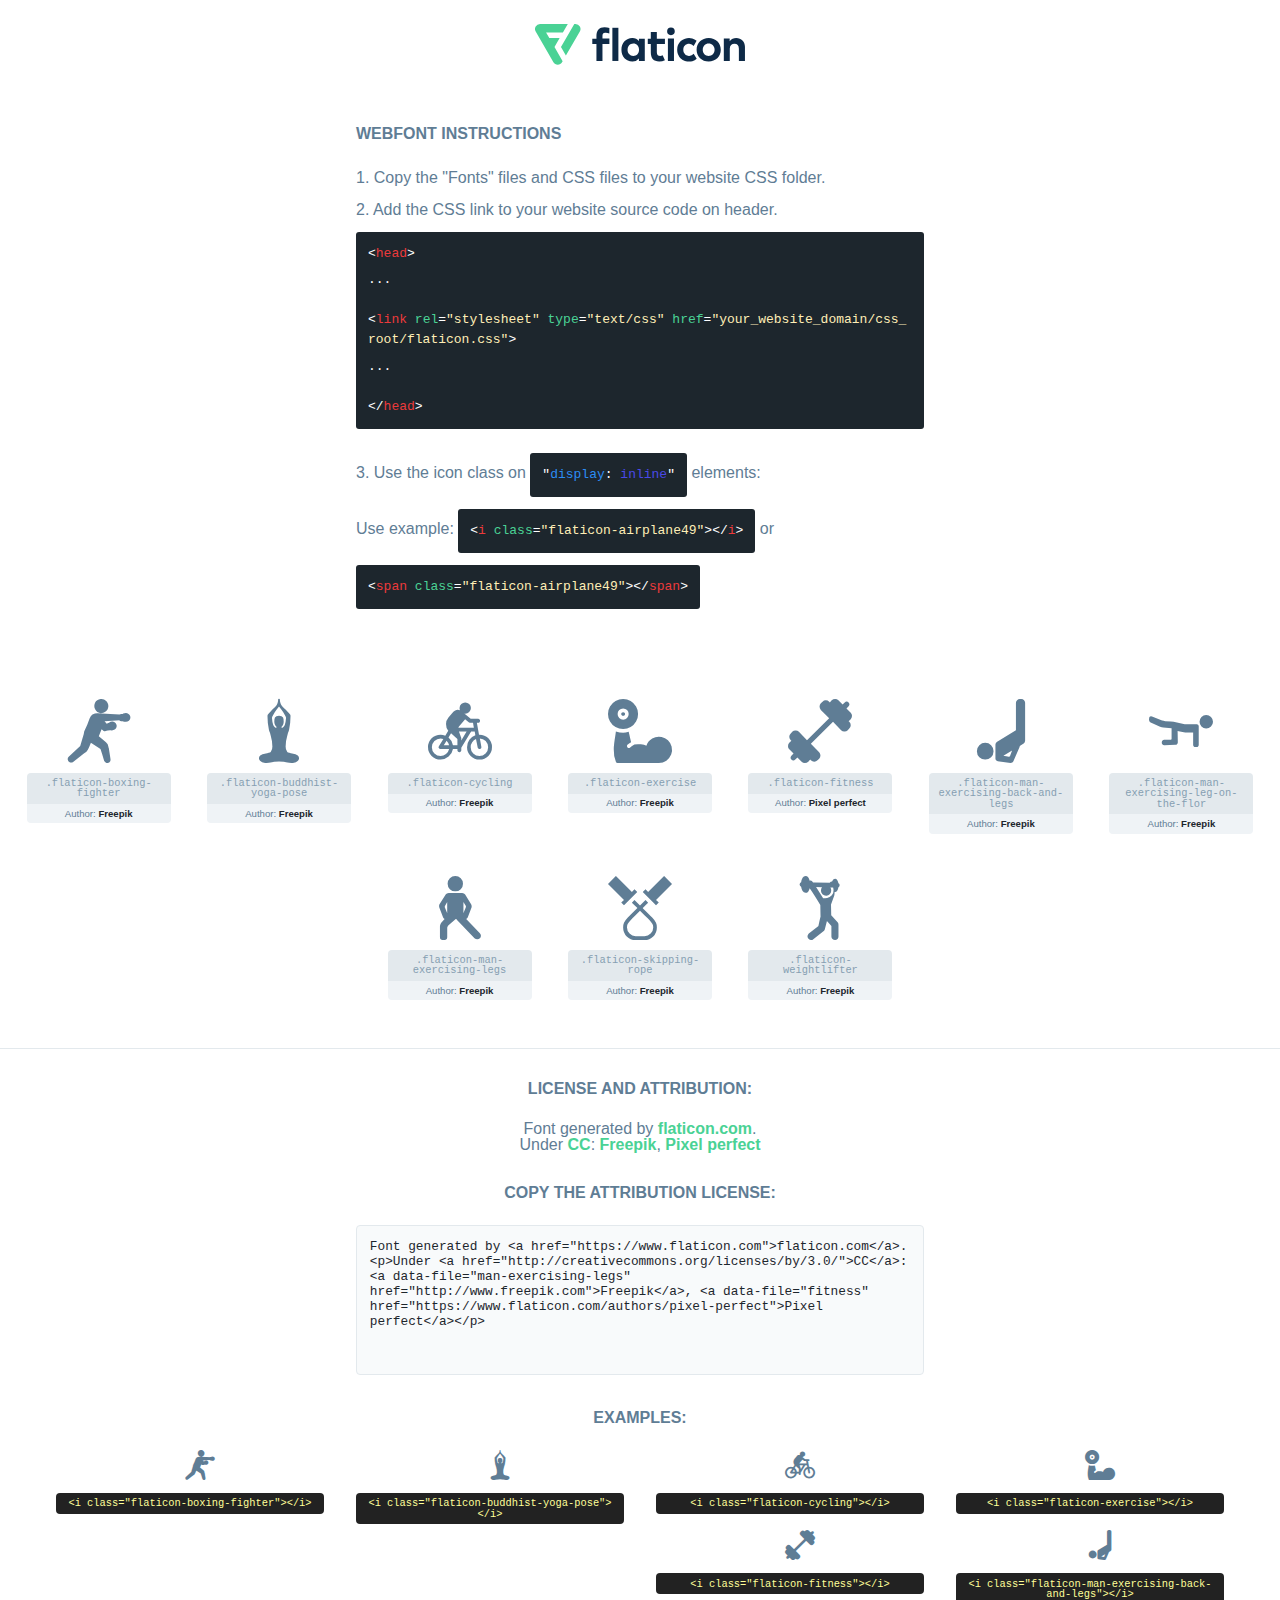
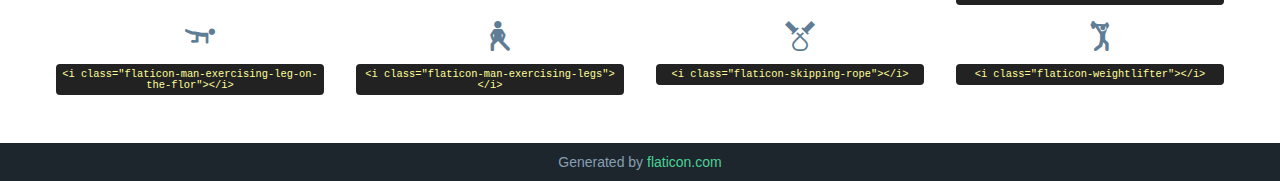
<file: font/flaticon.html>
<!DOCTYPE html>
<html lang="en">
<head>
    <title>Flaticon Webfont</title>
    <link rel="stylesheet" type="text/css" href="flaticon.css"/>
    <meta charset="UTF-8">
    <style>
        html, body, div, span, applet, object, iframe,
        h1, h2, h3, h4, h5, h6, p, blockquote, pre,
        a, abbr, acronym, address, big, cite, code,
        del, dfn, em, img, ins, kbd, q, s, samp,
        small, strike, strong, sub, sup, tt, var,
        b, u, i, center,
        dl, dt, dd, ol, ul, li,
        fieldset, form, label, legend,
        table, caption, tbody, tfoot, thead, tr, th, td,
        article, aside, canvas, details, embed,
        figure, figcaption, footer, header, hgroup,
        menu, nav, output, ruby, section, summary,
        time, mark, audio, video {
            margin: 0;
            padding: 0;
            border: 0;
            font-size: 100%;
            font: inherit;
            vertical-align: baseline;
        }

        /* HTML5 display-role reset for older browsers */
        article, aside, details, figcaption, figure,
        footer, header, hgroup, menu, nav, section {
            display: block;
        }

        body {
            line-height: 1;
        }

        ol, ul {
            list-style: none;
        }

        blockquote, q {
            quotes: none;
        }

        blockquote:before, blockquote:after,
        q:before, q:after {
            content: '';
            content: none;
        }

        table {
            border-collapse: collapse;
            border-spacing: 0;
        }

        body {
            font-family: Helvetica, Arial, sans-serif;
            font-size: 16px;
            color: #5f7d95;
        }

        a {
            color: #4AD295;
            font-weight: bold;
            text-decoration: none;
        }

        * {
            -moz-box-sizing: border-box;
            -webkit-box-sizing: border-box;
            box-sizing: border-box;
            margin: 0;
            padding: 0;
        }

        [class^="flaticon-"]:before, [class*=" flaticon-"]:before, [class^="flaticon-"]:after, [class*=" flaticon-"]:after {
            font-family: Flaticon;
            font-size: 30px;
            font-style: normal;
            margin-left: 20px;
            color: #333;
        }

        .wrapper {
            max-width: 600px;
            margin: auto;
            padding: 0 1em;
        }

        .title {
            margin-bottom: 24px;
            text-transform: uppercase;
            font-weight: bold;
        }

        header {
            text-align: center;
            padding: 24px;
        }

        header .logo {
            width: 210px;
            height: auto;
            border: none;
            display: inline-block;
        }

        header strong {
            font-size: 28px;
            font-weight: 500;
            vertical-align: middle;
        }

        .demo {
            margin: 2em auto;
            line-height: 1.25em;
        }

        .demo ul li {
            margin-bottom: 12px;
        }

        .demo ul li code {
            background-color: #1D262D;
            border-radius: 3px;
            padding: 12px;
            display: inline-block;
            color: #fff;
            font-family: Consolas, Monaco, Lucida Console, Liberation Mono, DejaVu Sans Mono, Bitstream Vera Sans Mono, Courier New, monospace;
            font-weight: lighter;
            margin-top: 12px;
            font-size: 13px;
            word-break: break-all;
        }

        .demo ul li code .red {
            color: #EC3A3B;
        }

        .demo ul li code .green {
            color: #4AD295;
        }

        .demo ul li code .yellow {
            color: #FFEEB6;
        }

        .demo ul li code .blue {
            color: #2C8CF4;
        }

        .demo ul li code .purple {
            color: #4949E7;
        }

        .demo ul li code .dots {
            margin-top: 0.5em;
            display: block;
        }

        #glyphs {
            border-bottom: 1px solid #E3E9ED;
            padding: 2em 0;
            text-align: center;
        }

        .glyph {
            display: inline-block;
            width: 9em;
            margin: 1em;
            text-align: center;
            vertical-align: top;
            background: #FFF;
        }

        .glyph .flaticon {
            padding: 10px;
            display: block;
            font-family: "Flaticon";
            font-size: 64px;
            line-height: 1;
        }

        .glyph .flaticon:before {
            font-size: 64px;
            color: #5f7d95;
            margin-left: 0;
        }

        .class-name {
            font-size: 0.65em;
            background-color: #E3E9ED;
            color: #869FB2;
            border-radius: 4px 4px 0 0;
            padding: 0.5em;
            font-family: Consolas, Monaco, Lucida Console, Liberation Mono, DejaVu Sans Mono, Bitstream Vera Sans Mono, Courier New, monospace;
        }

        .author-name {
            font-size: 0.6em;
            background-color: #EFF3F6;
            border-top: 0;
            border-radius: 0 0 4px 4px;
            padding: 0.5em;
        }

        .author-name a {
            color: #1D262D;
        }

        .class-name:last-child {
            font-size: 10px;
            color: #888;
        }

        .class-name:last-child a {
            font-size: 10px;
            color: #555;
        }

        .glyph > input {
            display: block;
            width: 100px;
            margin: 5px auto;
            text-align: center;
            font-size: 12px;
            cursor: text;
        }

        .glyph > input.icon-input {
            font-family: "Flaticon";
            font-size: 16px;
            margin-bottom: 10px;
        }

        .attribution .title {
            margin-top: 2em;
        }

        .attribution textarea {
            background-color: #F8FAFB;
            color: #1D262D;
            padding: 1em;
            border: none;
            box-shadow: none;
            border: 1px solid #E3E9ED;
            border-radius: 4px;
            resize: none;
            width: 100%;
            height: 150px;
            font-size: 0.8em;
            font-family: Consolas, Monaco, Lucida Console, Liberation Mono, DejaVu Sans Mono, Bitstream Vera Sans Mono, Courier New, monospace;
            -webkit-appearance: none;
        }

        .attribution textarea:hover {
            border-color: #CFD9E0;
        }

        .attribution textarea:focus {
            border-color: #4AD295;
        }

        .iconsuse {
            margin: 2em auto;
            text-align: center;
            max-width: 1200px;
        }

        .iconsuse:after {
            content: '';
            display: table;
            clear: both;
        }

        .iconsuse .image {
            float: left;
            width: 25%;
            padding: 0 1em;
        }

        .iconsuse .image p {
            margin-bottom: 1em;
        }

        .iconsuse .image span {
            display: block;
            font-size: 0.65em;
            background-color: #222;
            color: #fff;
            border-radius: 4px;
            padding: 0.5em;
            color: #FFFF99;
            margin-top: 1em;
            font-family: Consolas, Monaco, Lucida Console, Liberation Mono, DejaVu Sans Mono, Bitstream Vera Sans Mono, Courier New, monospace;
        }

        .flaticon:before {
            color: #5f7d95;
        }

        #footer {
            text-align: center;
            background-color: #1D262D;
            color: #869FB2;
            padding: 12px;
            font-size: 14px;
        }

        #footer a {
            font-weight: normal;
        }

        @media (max-width: 960px) {
            .iconsuse .image {
                width: 50%;
            }
        }

        .preview {
            width: 100px;
            display: inline-block;
            margin: 10px;
        }

        .preview .inner {
            display: inline-block;
            width: 100%;
            text-align: center;
            background: #f5f5f5;
            -webkit-border-radius: 3px 3px 0 0;
            -moz-border-radius: 3px 3px 0 0;
            border-radius: 3px 3px 0 0;
        }

        .preview .inner  {
            line-height: 85px;
            font-size: 40px;
            color: #333;
        }

        .label {
            display: inline-block;
            width: 100%;
            box-sizing: border-box;
            padding: 5px;
            font-size: 10px;
            font-family: Monaco, monospace;
            color: #666;
            white-space: nowrap;
            overflow: hidden;
            text-overflow: ellipsis;
            background: #ddd;
            -webkit-border-radius: 0 0 3px 3px;
            -moz-border-radius: 0 0 3px 3px;
            border-radius: 0 0 3px 3px;
            color: #666;
        }
    </style>
</head>
<body>
    <header>
        <a href="https://www.flaticon.com/" target="_blank" class="logo">
            <svg xmlns="http://www.w3.org/2000/svg" viewBox="0 0 394.3 76.5">
                <path d="M156.6,69.4H145.3V7.1h11.3Z" style="fill:#0e2a47"/>
                <path d="M206.2,69.4h-11V64.8a15.4,15.4,0,0,1-12.6,5.7c-11.6,0-20.3-9.5-20.3-22.1s8.8-22.1,20.3-22.1a15.4,15.4,0,0,1,12.6,5.8V27.5h11Zm-32.4-21c0,6.4,4.2,11.6,10.8,11.6s10.8-4.9,10.8-11.6-4.4-11.6-10.8-11.6S173.9,42,173.9,48.4Z"
                      style="fill:#0e2a47"/>
                <path d="M262.5,13.7a7.2,7.2,0,0,1-14.4,0,7.2,7.2,0,1,1,14.4,0ZM261,69.4H249.6v-42H261Z"
                      style="fill:#0e2a47"/>
                <path id="_Trazado_" data-name="&lt;Trazado&gt;"
                      d="M139.6,17.8a16.6,16.6,0,0,0-8-1.4c-3.2.4-4.9,2-4.9,5.9v5.1h13V37.5h-13v32H115.4v-32h-7.8v-10h7.8V22.2c0-9.9,5.2-16.3,15-16.3a23.4,23.4,0,0,1,9.3,1.8Z"
                      style="fill:#0e2a47"/>
                <path d="M235.1,60c-3.5,0-6.3-1.9-6.3-7.1V37.5H244v-10H228.8V15H217.5V27.5h-5.7v10h5.7V53.7c0,10.9,5.3,16.8,15.7,16.8A22.9,22.9,0,0,0,244,68l-4.3-9.1A12.3,12.3,0,0,1,235.1,60Z"
                      style="fill:#0e2a47"/>
                <path d="M348.9,48.4c0,12.6-9.7,22.1-22.7,22.1s-22.7-9.4-22.7-22.1,9.6-22.1,22.7-22.1S348.9,35.8,348.9,48.4Zm-33.9,0c0,6.8,4.8,11.6,11.1,11.6s11.2-4.8,11.2-11.6-4.8-11.6-11.2-11.6S315.1,41.6,315.1,48.4Z"
                      style="fill:#0e2a47"/>
                <path d="M394.3,42.7V69.4H382.9V46.3c0-6.1-3-9.4-8.2-9.4s-8.9,3.2-8.9,9.5v23H354.6v-42h11v4.9c3-4.5,7.6-6.1,12.3-6.1C387.5,26.3,394.3,33,394.3,42.7Z"
                      style="fill:#0e2a47"/>
                <path d="M298,55.7h0a12.4,12.4,0,0,1-8.2,4.2h-.9l-1.8-.2a10,10,0,0,1-7.4-5.6,13.2,13.2,0,0,1-1.2-5.8,13,13,0,0,1,1.3-5.9,10.1,10.1,0,0,1,7.5-5.5h2.4a11.7,11.7,0,0,1,8.3,4.2l5.5-9.6a19.9,19.9,0,0,0-8.1-4.3,23.4,23.4,0,0,0-6.1-.8,25.2,25.2,0,0,0-7.5,1.1,20.9,20.9,0,0,0-8,4.6,21.9,21.9,0,0,0-6.8,16.4,21.9,21.9,0,0,0,6.7,16.3,20.9,20.9,0,0,0,8,4.6,25.2,25.2,0,0,0,7.7,1.2,23.6,23.6,0,0,0,6.2-.8,20,20,0,0,0,8.1-4.4Z"
                      style="fill:#0e2a47"/>
                <path d="M46.3,26.5H26.9L20.8,16H52.4L61.6,0H9.4A9.3,9.3,0,0,0,1.3,4.7a9.3,9.3,0,0,0,0,9.4L34.6,71.8a9.4,9.4,0,0,0,16.2,0l1.1-1.9L36.6,43.3Z"
                      style="fill:#4ad295"/>
                <path d="M84.2,4.7A9.3,9.3,0,0,0,76.1,0H73.8l-25,43.3,9.2,16L84.2,14A9.3,9.3,0,0,0,84.2,4.7Z"
                      style="fill:#4ad295"/>
            </svg>
        </a>
    </header>
    <section class="demo wrapper">

        <p class="title">Webfont Instructions</p>

        <ul>
            <li>
                <span class="num">1. </span>Copy the "Fonts" files and CSS files to your website CSS folder.
            </li>
            <li>
                <span class="num">2. </span>Add the CSS link to your website source code on header.
                <code class="big">
                    &lt;<span class="red">head</span>&gt;
                    <br/><span class="dots">...</span>
                    <br/>&lt;<span class="red">link</span> <span class="green">rel</span>=<span
                        class="yellow">"stylesheet"</span> <span class="green">type</span>=<span
                        class="yellow">"text/css"</span> <span class="green">href</span>=<span class="yellow">"your_website_domain/css_root/flaticon.css"</span>&gt;
                    <br/><span class="dots">...</span>
                    <br/>&lt;/<span class="red">head</span>&gt;
                </code>
            </li>

            <li>
                <p>
                    <span class="num">3. </span>Use the icon class on <code>"<span class="blue">display</span>:<span
                        class="purple"> inline</span>"</code> elements:
                    <br/>
                    Use example: <code>&lt;<span class="red">i</span> <span class="green">class</span>=<span class="yellow">&quot;flaticon-airplane49&quot;</span>&gt;&lt;/<span
                        class="red">i</span>&gt;</code> or <code>&lt;<span class="red">span</span> <span
                        class="green">class</span>=<span class="yellow">&quot;flaticon-airplane49&quot;</span>&gt;&lt;/<span
                        class="red">span</span>&gt;</code>
            </li>
        </ul>

    </section>
    <section id="glyphs">
            <div class="glyph">
                <i class="flaticon flaticon-boxing-fighter"></i>
                <div class="class-name">.flaticon-boxing-fighter</div>
                <div class="author-name">Author: <a data-file="boxing-fighter" href="http://www.freepik.com">Freepik</a> </div>
            </div>

            <div class="glyph">
                <i class="flaticon flaticon-buddhist-yoga-pose"></i>
                <div class="class-name">.flaticon-buddhist-yoga-pose</div>
                <div class="author-name">Author: <a data-file="buddhist-yoga-pose" href="http://www.freepik.com">Freepik</a> </div>
            </div>

            <div class="glyph">
                <i class="flaticon flaticon-cycling"></i>
                <div class="class-name">.flaticon-cycling</div>
                <div class="author-name">Author: <a data-file="cycling" href="http://www.freepik.com">Freepik</a> </div>
            </div>

            <div class="glyph">
                <i class="flaticon flaticon-exercise"></i>
                <div class="class-name">.flaticon-exercise</div>
                <div class="author-name">Author: <a data-file="exercise" href="http://www.freepik.com">Freepik</a> </div>
            </div>

            <div class="glyph">
                <i class="flaticon flaticon-fitness"></i>
                <div class="class-name">.flaticon-fitness</div>
                <div class="author-name">Author: <a data-file="fitness" href="https://www.flaticon.com/authors/pixel-perfect">Pixel perfect</a> </div>
            </div>

            <div class="glyph">
                <i class="flaticon flaticon-man-exercising-back-and-legs"></i>
                <div class="class-name">.flaticon-man-exercising-back-and-legs</div>
                <div class="author-name">Author: <a data-file="man-exercising-back-and-legs" href="http://www.freepik.com">Freepik</a> </div>
            </div>

            <div class="glyph">
                <i class="flaticon flaticon-man-exercising-leg-on-the-flor"></i>
                <div class="class-name">.flaticon-man-exercising-leg-on-the-flor</div>
                <div class="author-name">Author: <a data-file="man-exercising-leg-on-the-flor" href="http://www.freepik.com">Freepik</a> </div>
            </div>

            <div class="glyph">
                <i class="flaticon flaticon-man-exercising-legs"></i>
                <div class="class-name">.flaticon-man-exercising-legs</div>
                <div class="author-name">Author: <a data-file="man-exercising-legs" href="http://www.freepik.com">Freepik</a> </div>
            </div>

            <div class="glyph">
                <i class="flaticon flaticon-skipping-rope"></i>
                <div class="class-name">.flaticon-skipping-rope</div>
                <div class="author-name">Author: <a data-file="skipping-rope" href="http://www.freepik.com">Freepik</a> </div>
            </div>

            <div class="glyph">
                <i class="flaticon flaticon-weightlifter"></i>
                <div class="class-name">.flaticon-weightlifter</div>
                <div class="author-name">Author: <a data-file="weightlifter" href="http://www.freepik.com">Freepik</a> </div>
            </div>

    </section>

    <section class="attribution wrapper"   style="text-align:center;">

        <div class="title">License and attribution:</div><div class="attrDiv">Font generated by <a href="https://www.flaticon.com">flaticon.com</a>. <div><p>Under <a href="http://creativecommons.org/licenses/by/3.0/">CC</a>: <a data-file="man-exercising-legs" href="http://www.freepik.com">Freepik</a>, <a data-file="fitness" href="https://www.flaticon.com/authors/pixel-perfect">Pixel perfect</a></p>  </div>
        </div>
        <div class="title">Copy the Attribution License:</div>

        <textarea onclick="this.focus();this.select();">Font generated by &lt;a href=&quot;https://www.flaticon.com&quot;&gt;flaticon.com&lt;/a&gt;. <p>Under <a href="http://creativecommons.org/licenses/by/3.0/">CC</a>: <a data-file="man-exercising-legs" href="http://www.freepik.com">Freepik</a>, <a data-file="fitness" href="https://www.flaticon.com/authors/pixel-perfect">Pixel perfect</a></p> 
        </textarea>

    </section>

    <section class="iconsuse">

        <div class="title">Examples:</div>
            <div class="image">
                <p>
                    <i class="flaticon flaticon-boxing-fighter"></i>
                    <span>&lt;i class=&quot;flaticon-boxing-fighter&quot;&gt;&lt;/i&gt;</span>
                </p>
            </div>
            <div class="image">
                <p>
                    <i class="flaticon flaticon-buddhist-yoga-pose"></i>
                    <span>&lt;i class=&quot;flaticon-buddhist-yoga-pose&quot;&gt;&lt;/i&gt;</span>
                </p>
            </div>
            <div class="image">
                <p>
                    <i class="flaticon flaticon-cycling"></i>
                    <span>&lt;i class=&quot;flaticon-cycling&quot;&gt;&lt;/i&gt;</span>
                </p>
            </div>
            <div class="image">
                <p>
                    <i class="flaticon flaticon-exercise"></i>
                    <span>&lt;i class=&quot;flaticon-exercise&quot;&gt;&lt;/i&gt;</span>
                </p>
            </div>
            <div class="image">
                <p>
                    <i class="flaticon flaticon-fitness"></i>
                    <span>&lt;i class=&quot;flaticon-fitness&quot;&gt;&lt;/i&gt;</span>
                </p>
            </div>
            <div class="image">
                <p>
                    <i class="flaticon flaticon-man-exercising-back-and-legs"></i>
                    <span>&lt;i class=&quot;flaticon-man-exercising-back-and-legs&quot;&gt;&lt;/i&gt;</span>
                </p>
            </div>
            <div class="image">
                <p>
                    <i class="flaticon flaticon-man-exercising-leg-on-the-flor"></i>
                    <span>&lt;i class=&quot;flaticon-man-exercising-leg-on-the-flor&quot;&gt;&lt;/i&gt;</span>
                </p>
            </div>
            <div class="image">
                <p>
                    <i class="flaticon flaticon-man-exercising-legs"></i>
                    <span>&lt;i class=&quot;flaticon-man-exercising-legs&quot;&gt;&lt;/i&gt;</span>
                </p>
            </div>
            <div class="image">
                <p>
                    <i class="flaticon flaticon-skipping-rope"></i>
                    <span>&lt;i class=&quot;flaticon-skipping-rope&quot;&gt;&lt;/i&gt;</span>
                </p>
            </div>
            <div class="image">
                <p>
                    <i class="flaticon flaticon-weightlifter"></i>
                    <span>&lt;i class=&quot;flaticon-weightlifter&quot;&gt;&lt;/i&gt;</span>
                </p>
            </div>
        </div>

    </section>

    <div id="footer">
        <div>Generated by <a href="https://www.flaticon.com">flaticon.com</a>
        </div>
    </div>

</body>
</html>
</file>
<file: css/venobox.css>
/* ------ venobox.css --------*/
.vbox-overlay *, .vbox-overlay *:before, .vbox-overlay *:after{
    -webkit-backface-visibility: hidden;
    -webkit-box-sizing:border-box;
    -moz-box-sizing:border-box;
    box-sizing:border-box;
}
.vbox-overlay * { 
    -webkit-backface-visibility: visible;
    backface-visibility: visible;
}
.vbox-overlay{
    display: -webkit-flex;
    display: flex;
    -webkit-flex-direction: column;
    flex-direction: column;
    -webkit-justify-content: center;
    justify-content: center;
    -webkit-align-items: center;
    align-items: center;
    position: fixed;
    left: 0;
    top: 0;
    bottom: 0;
    right: 0;
    z-index: 999999;
}

/* ----- navigation ----- */
.vbox-title{
    width: 100%;
    height: 40px;
    float: left;
    text-align: center;
    line-height: 28px;
    font-size: 12px;
    padding: 6px 50px;
    overflow: hidden;
    position: fixed;
    display: none;
    left: 0;
    z-index: 89;
}
.vbox-close{
    cursor: pointer;
    position: fixed;
    top: -1px;
    right: 0;
    width: 50px;
    height: 40px;
    padding: 6px;
    display: block;
    background-position:10px center;
    overflow: hidden;
    font-size: 24px;
    line-height: 1;
    text-align: center;
    z-index: 99;
}
.vbox-left{
    cursor: pointer;
    position: fixed;
    left: 0;
    height: 40px;
    overflow: hidden;
    line-height: 28px;
    font-size: 12px;
    z-index: 99;
    display: flex;
    align-items:center;
}
.vbox-num{
    display: inline-block;
    margin: 6px 0 6px 15px;
}
/* ----- Social share ----- */
.vbox-share{
    line-height: 28px;
    font-size: 12px;
    overflow: hidden;
    position: fixed;
    left: 0;
    z-index: 98;
    display: flex;
    align-items:center;
    justify-content: center;
    width: 100%;
    text-align: center;
}
.vbox-share svg{
    max-height: 28px;
    width: 28px;
    z-index: 10;
    margin-left: 12px;
    margin-top: 6px;
    margin-bottom: 6px;
    vertical-align: middle;
}


/* ----- navigation ARROWS ----- */
.vbox-next, .vbox-prev{
    position: fixed;
    top: 50%;
    margin-top: -15px;
    overflow: hidden;
    cursor: pointer;
    display: block;
    width: 45px;
    height: 45px;
    z-index: 99;
}
.vbox-next span, .vbox-prev span{
    position: relative;
    width: 20px;
    height: 20px;
    border: 2px solid transparent;
    border-top-color: #B6B6B6;
    border-right-color: #B6B6B6;
    text-indent: -100px;
    position: absolute;
    top: 8px;
    display: block;
}
.vbox-prev{
    left: 15px;
}
.vbox-next{
    right: 15px;
}
.vbox-prev span{
    left: 10px;
    -ms-transform: rotate(-135deg);
    -webkit-transform: rotate(-135deg);
    transform: rotate(-135deg);
}
.vbox-next span{
    -ms-transform: rotate(45deg);
    -webkit-transform: rotate(45deg);
    transform: rotate(45deg);
    right: 10px;
}
/* ------- inline window ------ */
.vbox-inline{
    width: 420px;
    height: 315px;
    height: 70vh;
    padding: 10px;
    background: #fff;
    margin: 0 auto;
    overflow: auto;
    text-align: left;
}
/* ------- Video & iFrames window ------ */
.venoframe{
    max-width: 100%;
    width: 100%;
    border: none;
    width: 100%;
    height: 260px;
    height: 70vh;
}
.venoframe.vbvid{
    height: 260px;
}
@media (min-width: 768px) {
    .venoframe, .vbox-inline{
        width: 90%;
        height: 360px;
        height: 70vh;
    }
    .venoframe.vbvid{
        width: 640px;
        height: 360px;
    }
}
@media (min-width: 992px) {
    .venoframe, .vbox-inline{
        max-width: 1200px;
        width: 80%;
        height: 540px;
        height: 70vh;
    }
    .venoframe.vbvid{
        width: 960px;
        height: 540px;
    }
}
/* 
Please do NOT edit this part! 
or at least read this note: http://i.imgur.com/7C0ws9e.gif
*/
.vbox-open{
    overflow: hidden;
}
.vbox-container{
    position: absolute;
    left: 0;
    right: 0;
    top: 0;
    bottom: 0;
    overflow-x: hidden;
    overflow-y: scroll;
    overflow-scrolling: touch;
    -webkit-overflow-scrolling: touch;
    z-index: 20;
    max-height: 100%;

}

.vbox-content{
    text-align: center;
    float: left;
    width: 100%;
    position: relative;
    overflow: hidden;
    padding: 20px 4%;
}
.vbox-container img{
    max-width: 100%;
    height: auto;
}
.vbox-figlio{
    box-shadow: 0 0 12px rgba(0,0,0,0.19), 0 6px 6px rgba(0,0,0,0.23);
    max-width: 100%;
    text-align: initial;
}
img.vbox-figlio{
    -webkit-user-select: none;
-khtml-user-select: none;
-moz-user-select: none;
-o-user-select: none;
user-select: none;
}
.vbox-content.swipe-left{
    margin-left: -200px !important;
}
.vbox-content.swipe-right{
    margin-left: 200px !important;
}
.vbox-animated{
    webkit-transition: margin 300ms ease-out;
    transition: margin 300ms ease-out;
}

/* ---------- preloader ----------
 * SPINKIT 
 * http://tobiasahlin.com/spinkit/
-------------------------------- */
.sk-double-bounce,.sk-rotating-plane{width:40px;height:40px;margin:40px auto}.sk-rotating-plane{background-color:#333;-webkit-animation:sk-rotatePlane 1.2s infinite ease-in-out;animation:sk-rotatePlane 1.2s infinite ease-in-out}@-webkit-keyframes sk-rotatePlane{0%{-webkit-transform:perspective(120px) rotateX(0) rotateY(0);transform:perspective(120px) rotateX(0) rotateY(0)}50%{-webkit-transform:perspective(120px) rotateX(-180.1deg) rotateY(0);transform:perspective(120px) rotateX(-180.1deg) rotateY(0)}100%{-webkit-transform:perspective(120px) rotateX(-180deg) rotateY(-179.9deg);transform:perspective(120px) rotateX(-180deg) rotateY(-179.9deg)}}@keyframes sk-rotatePlane{0%{-webkit-transform:perspective(120px) rotateX(0) rotateY(0);transform:perspective(120px) rotateX(0) rotateY(0)}50%{-webkit-transform:perspective(120px) rotateX(-180.1deg) rotateY(0);transform:perspective(120px) rotateX(-180.1deg) rotateY(0)}100%{-webkit-transform:perspective(120px) rotateX(-180deg) rotateY(-179.9deg);transform:perspective(120px) rotateX(-180deg) rotateY(-179.9deg)}}.sk-double-bounce{position:relative}.sk-double-bounce .sk-child{width:100%;height:100%;border-radius:50%;background-color:#333;opacity:.6;position:absolute;top:0;left:0;-webkit-animation:sk-doubleBounce 2s infinite ease-in-out;animation:sk-doubleBounce 2s infinite ease-in-out}.sk-chasing-dots .sk-child,.sk-spinner-pulse,.sk-three-bounce .sk-child{background-color:#333;border-radius:100%}.sk-double-bounce .sk-double-bounce2{-webkit-animation-delay:-1s;animation-delay:-1s}@-webkit-keyframes sk-doubleBounce{0%,100%{-webkit-transform:scale(0);transform:scale(0)}50%{-webkit-transform:scale(1);transform:scale(1)}}@keyframes sk-doubleBounce{0%,100%{-webkit-transform:scale(0);transform:scale(0)}50%{-webkit-transform:scale(1);transform:scale(1)}}.sk-wave{margin:40px auto;width:50px;height:40px;text-align:center;font-size:10px}.sk-wave .sk-rect{background-color:#333;height:100%;width:6px;display:inline-block;-webkit-animation:sk-waveStretchDelay 1.2s infinite ease-in-out;animation:sk-waveStretchDelay 1.2s infinite ease-in-out}.sk-wave .sk-rect1{-webkit-animation-delay:-1.2s;animation-delay:-1.2s}.sk-wave .sk-rect2{-webkit-animation-delay:-1.1s;animation-delay:-1.1s}.sk-wave .sk-rect3{-webkit-animation-delay:-1s;animation-delay:-1s}.sk-wave .sk-rect4{-webkit-animation-delay:-.9s;animation-delay:-.9s}.sk-wave .sk-rect5{-webkit-animation-delay:-.8s;animation-delay:-.8s}@-webkit-keyframes sk-waveStretchDelay{0%,100%,40%{-webkit-transform:scaleY(.4);transform:scaleY(.4)}20%{-webkit-transform:scaleY(1);transform:scaleY(1)}}@keyframes sk-waveStretchDelay{0%,100%,40%{-webkit-transform:scaleY(.4);transform:scaleY(.4)}20%{-webkit-transform:scaleY(1);transform:scaleY(1)}}.sk-wandering-cubes{margin:40px auto;width:40px;height:40px;position:relative}.sk-wandering-cubes .sk-cube{background-color:#333;width:10px;height:10px;position:absolute;top:0;left:0;-webkit-animation:sk-wanderingCube 1.8s ease-in-out -1.8s infinite both;animation:sk-wanderingCube 1.8s ease-in-out -1.8s infinite both}.sk-chasing-dots,.sk-spinner-pulse{width:40px;height:40px;margin:40px auto}.sk-wandering-cubes .sk-cube2{-webkit-animation-delay:-.9s;animation-delay:-.9s}@-webkit-keyframes sk-wanderingCube{0%{-webkit-transform:rotate(0);transform:rotate(0)}25%{-webkit-transform:translateX(30px) rotate(-90deg) scale(.5);transform:translateX(30px) rotate(-90deg) scale(.5)}50%{-webkit-transform:translateX(30px) translateY(30px) rotate(-179deg);transform:translateX(30px) translateY(30px) rotate(-179deg)}50.1%{-webkit-transform:translateX(30px) translateY(30px) rotate(-180deg);transform:translateX(30px) translateY(30px) rotate(-180deg)}75%{-webkit-transform:translateX(0) translateY(30px) rotate(-270deg) scale(.5);transform:translateX(0) translateY(30px) rotate(-270deg) scale(.5)}100%{-webkit-transform:rotate(-360deg);transform:rotate(-360deg)}}@keyframes sk-wanderingCube{0%{-webkit-transform:rotate(0);transform:rotate(0)}25%{-webkit-transform:translateX(30px) rotate(-90deg) scale(.5);transform:translateX(30px) rotate(-90deg) scale(.5)}50%{-webkit-transform:translateX(30px) translateY(30px) rotate(-179deg);transform:translateX(30px) translateY(30px) rotate(-179deg)}50.1%{-webkit-transform:translateX(30px) translateY(30px) rotate(-180deg);transform:translateX(30px) translateY(30px) rotate(-180deg)}75%{-webkit-transform:translateX(0) translateY(30px) rotate(-270deg) scale(.5);transform:translateX(0) translateY(30px) rotate(-270deg) scale(.5)}100%{-webkit-transform:rotate(-360deg);transform:rotate(-360deg)}}.sk-spinner-pulse{-webkit-animation:sk-pulseScaleOut 1s infinite ease-in-out;animation:sk-pulseScaleOut 1s infinite ease-in-out}@-webkit-keyframes sk-pulseScaleOut{0%{-webkit-transform:scale(0);transform:scale(0)}100%{-webkit-transform:scale(1);transform:scale(1);opacity:0}}@keyframes sk-pulseScaleOut{0%{-webkit-transform:scale(0);transform:scale(0)}100%{-webkit-transform:scale(1);transform:scale(1);opacity:0}}.sk-chasing-dots{position:relative;text-align:center;-webkit-animation:sk-chasingDotsRotate 2s infinite linear;animation:sk-chasingDotsRotate 2s infinite linear}.sk-chasing-dots .sk-child{width:60%;height:60%;display:inline-block;position:absolute;top:0;-webkit-animation:sk-chasingDotsBounce 2s infinite ease-in-out;animation:sk-chasingDotsBounce 2s infinite ease-in-out}.sk-chasing-dots .sk-dot2{top:auto;bottom:0;-webkit-animation-delay:-1s;animation-delay:-1s}@-webkit-keyframes sk-chasingDotsRotate{100%{-webkit-transform:rotate(360deg);transform:rotate(360deg)}}@keyframes sk-chasingDotsRotate{100%{-webkit-transform:rotate(360deg);transform:rotate(360deg)}}@-webkit-keyframes sk-chasingDotsBounce{0%,100%{-webkit-transform:scale(0);transform:scale(0)}50%{-webkit-transform:scale(1);transform:scale(1)}}@keyframes sk-chasingDotsBounce{0%,100%{-webkit-transform:scale(0);transform:scale(0)}50%{-webkit-transform:scale(1);transform:scale(1)}}.sk-three-bounce{margin:40px auto;width:80px;text-align:center}.sk-three-bounce .sk-child{width:20px;height:20px;display:inline-block;-webkit-animation:sk-three-bounce 1.4s ease-in-out 0s infinite both;animation:sk-three-bounce 1.4s ease-in-out 0s infinite both}.sk-circle .sk-child:before,.sk-fading-circle .sk-circle:before{display:block;border-radius:100%;content:'';background-color:#333}.sk-three-bounce .sk-bounce1{-webkit-animation-delay:-.32s;animation-delay:-.32s}.sk-three-bounce .sk-bounce2{-webkit-animation-delay:-.16s;animation-delay:-.16s}@-webkit-keyframes sk-three-bounce{0%,100%,80%{-webkit-transform:scale(0);transform:scale(0)}40%{-webkit-transform:scale(1);transform:scale(1)}}@keyframes sk-three-bounce{0%,100%,80%{-webkit-transform:scale(0);transform:scale(0)}40%{-webkit-transform:scale(1);transform:scale(1)}}.sk-circle{margin:40px auto;width:40px;height:40px;position:relative}.sk-circle .sk-child{width:100%;height:100%;position:absolute;left:0;top:0}.sk-circle .sk-child:before{margin:0 auto;width:15%;height:15%;-webkit-animation:sk-circleBounceDelay 1.2s infinite ease-in-out both;animation:sk-circleBounceDelay 1.2s infinite ease-in-out both}.sk-circle .sk-circle2{-webkit-transform:rotate(30deg);-ms-transform:rotate(30deg);transform:rotate(30deg)}.sk-circle .sk-circle3{-webkit-transform:rotate(60deg);-ms-transform:rotate(60deg);transform:rotate(60deg)}.sk-circle .sk-circle4{-webkit-transform:rotate(90deg);-ms-transform:rotate(90deg);transform:rotate(90deg)}.sk-circle .sk-circle5{-webkit-transform:rotate(120deg);-ms-transform:rotate(120deg);transform:rotate(120deg)}.sk-circle .sk-circle6{-webkit-transform:rotate(150deg);-ms-transform:rotate(150deg);transform:rotate(150deg)}.sk-circle .sk-circle7{-webkit-transform:rotate(180deg);-ms-transform:rotate(180deg);transform:rotate(180deg)}.sk-circle .sk-circle8{-webkit-transform:rotate(210deg);-ms-transform:rotate(210deg);transform:rotate(210deg)}.sk-circle .sk-circle9{-webkit-transform:rotate(240deg);-ms-transform:rotate(240deg);transform:rotate(240deg)}.sk-circle .sk-circle10{-webkit-transform:rotate(270deg);-ms-transform:rotate(270deg);transform:rotate(270deg)}.sk-circle .sk-circle11{-webkit-transform:rotate(300deg);-ms-transform:rotate(300deg);transform:rotate(300deg)}.sk-circle .sk-circle12{-webkit-transform:rotate(330deg);-ms-transform:rotate(330deg);transform:rotate(330deg)}.sk-circle .sk-circle2:before{-webkit-animation-delay:-1.1s;animation-delay:-1.1s}.sk-circle .sk-circle3:before{-webkit-animation-delay:-1s;animation-delay:-1s}.sk-circle .sk-circle4:before{-webkit-animation-delay:-.9s;animation-delay:-.9s}.sk-circle .sk-circle5:before{-webkit-animation-delay:-.8s;animation-delay:-.8s}.sk-circle .sk-circle6:before{-webkit-animation-delay:-.7s;animation-delay:-.7s}.sk-circle .sk-circle7:before{-webkit-animation-delay:-.6s;animation-delay:-.6s}.sk-circle .sk-circle8:before{-webkit-animation-delay:-.5s;animation-delay:-.5s}.sk-circle .sk-circle9:before{-webkit-animation-delay:-.4s;animation-delay:-.4s}.sk-circle .sk-circle10:before{-webkit-animation-delay:-.3s;animation-delay:-.3s}.sk-circle .sk-circle11:before{-webkit-animation-delay:-.2s;animation-delay:-.2s}.sk-circle .sk-circle12:before{-webkit-animation-delay:-.1s;animation-delay:-.1s}@-webkit-keyframes sk-circleBounceDelay{0%,100%,80%{-webkit-transform:scale(0);transform:scale(0)}40%{-webkit-transform:scale(1);transform:scale(1)}}@keyframes sk-circleBounceDelay{0%,100%,80%{-webkit-transform:scale(0);transform:scale(0)}40%{-webkit-transform:scale(1);transform:scale(1)}}.sk-cube-grid{width:40px;height:40px;margin:40px auto}.sk-cube-grid .sk-cube{width:33.33%;height:33.33%;background-color:#333;float:left;-webkit-animation:sk-cubeGridScaleDelay 1.3s infinite ease-in-out;animation:sk-cubeGridScaleDelay 1.3s infinite ease-in-out}.sk-cube-grid .sk-cube1{-webkit-animation-delay:.2s;animation-delay:.2s}.sk-cube-grid .sk-cube2{-webkit-animation-delay:.3s;animation-delay:.3s}.sk-cube-grid .sk-cube3{-webkit-animation-delay:.4s;animation-delay:.4s}.sk-cube-grid .sk-cube4{-webkit-animation-delay:.1s;animation-delay:.1s}.sk-cube-grid .sk-cube5{-webkit-animation-delay:.2s;animation-delay:.2s}.sk-cube-grid .sk-cube6{-webkit-animation-delay:.3s;animation-delay:.3s}.sk-cube-grid .sk-cube7{-webkit-animation-delay:0ms;animation-delay:0ms}.sk-cube-grid .sk-cube8{-webkit-animation-delay:.1s;animation-delay:.1s}.sk-cube-grid .sk-cube9{-webkit-animation-delay:.2s;animation-delay:.2s}@-webkit-keyframes sk-cubeGridScaleDelay{0%,100%,70%{-webkit-transform:scale3D(1,1,1);transform:scale3D(1,1,1)}35%{-webkit-transform:scale3D(0,0,1);transform:scale3D(0,0,1)}}@keyframes sk-cubeGridScaleDelay{0%,100%,70%{-webkit-transform:scale3D(1,1,1);transform:scale3D(1,1,1)}35%{-webkit-transform:scale3D(0,0,1);transform:scale3D(0,0,1)}}.sk-fading-circle{margin:40px auto;width:40px;height:40px;position:relative}.sk-fading-circle .sk-circle{width:100%;height:100%;position:absolute;left:0;top:0}.sk-fading-circle .sk-circle:before{margin:0 auto;width:15%;height:15%;-webkit-animation:sk-circleFadeDelay 1.2s infinite ease-in-out both;animation:sk-circleFadeDelay 1.2s infinite ease-in-out both}.sk-fading-circle .sk-circle2{-webkit-transform:rotate(30deg);-ms-transform:rotate(30deg);transform:rotate(30deg)}.sk-fading-circle .sk-circle3{-webkit-transform:rotate(60deg);-ms-transform:rotate(60deg);transform:rotate(60deg)}.sk-fading-circle .sk-circle4{-webkit-transform:rotate(90deg);-ms-transform:rotate(90deg);transform:rotate(90deg)}.sk-fading-circle .sk-circle5{-webkit-transform:rotate(120deg);-ms-transform:rotate(120deg);transform:rotate(120deg)}.sk-fading-circle .sk-circle6{-webkit-transform:rotate(150deg);-ms-transform:rotate(150deg);transform:rotate(150deg)}.sk-fading-circle .sk-circle7{-webkit-transform:rotate(180deg);-ms-transform:rotate(180deg);transform:rotate(180deg)}.sk-fading-circle .sk-circle8{-webkit-transform:rotate(210deg);-ms-transform:rotate(210deg);transform:rotate(210deg)}.sk-fading-circle .sk-circle9{-webkit-transform:rotate(240deg);-ms-transform:rotate(240deg);transform:rotate(240deg)}.sk-fading-circle .sk-circle10{-webkit-transform:rotate(270deg);-ms-transform:rotate(270deg);transform:rotate(270deg)}.sk-fading-circle .sk-circle11{-webkit-transform:rotate(300deg);-ms-transform:rotate(300deg);transform:rotate(300deg)}.sk-fading-circle .sk-circle12{-webkit-transform:rotate(330deg);-ms-transform:rotate(330deg);transform:rotate(330deg)}.sk-fading-circle .sk-circle2:before{-webkit-animation-delay:-1.1s;animation-delay:-1.1s}.sk-fading-circle .sk-circle3:before{-webkit-animation-delay:-1s;animation-delay:-1s}.sk-fading-circle .sk-circle4:before{-webkit-animation-delay:-.9s;animation-delay:-.9s}.sk-fading-circle .sk-circle5:before{-webkit-animation-delay:-.8s;animation-delay:-.8s}.sk-fading-circle .sk-circle6:before{-webkit-animation-delay:-.7s;animation-delay:-.7s}.sk-fading-circle .sk-circle7:before{-webkit-animation-delay:-.6s;animation-delay:-.6s}.sk-fading-circle .sk-circle8:before{-webkit-animation-delay:-.5s;animation-delay:-.5s}.sk-fading-circle .sk-circle9:before{-webkit-animation-delay:-.4s;animation-delay:-.4s}.sk-fading-circle .sk-circle10:before{-webkit-animation-delay:-.3s;animation-delay:-.3s}.sk-fading-circle .sk-circle11:before{-webkit-animation-delay:-.2s;animation-delay:-.2s}.sk-fading-circle .sk-circle12:before{-webkit-animation-delay:-.1s;animation-delay:-.1s}@-webkit-keyframes sk-circleFadeDelay{0%,100%,39%{opacity:0}40%{opacity:1}}@keyframes sk-circleFadeDelay{0%,100%,39%{opacity:0}40%{opacity:1}}.sk-folding-cube{margin:40px auto;width:40px;height:40px;position:relative;-webkit-transform:rotateZ(45deg);transform:rotateZ(45deg)}.sk-folding-cube .sk-cube{float:left;width:50%;height:50%;position:relative;-webkit-transform:scale(1.1);-ms-transform:scale(1.1);transform:scale(1.1)}.sk-folding-cube .sk-cube:before{content:'';position:absolute;top:0;left:0;width:100%;height:100%;background-color:#333;-webkit-animation:sk-foldCubeAngle 2.4s infinite linear both;animation:sk-foldCubeAngle 2.4s infinite linear both;-webkit-transform-origin:100% 100%;-ms-transform-origin:100% 100%;transform-origin:100% 100%}.sk-folding-cube .sk-cube2{-webkit-transform:scale(1.1) rotateZ(90deg);transform:scale(1.1) rotateZ(90deg)}.sk-folding-cube .sk-cube3{-webkit-transform:scale(1.1) rotateZ(180deg);transform:scale(1.1) rotateZ(180deg)}.sk-folding-cube .sk-cube4{-webkit-transform:scale(1.1) rotateZ(270deg);transform:scale(1.1) rotateZ(270deg)}.sk-folding-cube .sk-cube2:before{-webkit-animation-delay:.3s;animation-delay:.3s}.sk-folding-cube .sk-cube3:before{-webkit-animation-delay:.6s;animation-delay:.6s}.sk-folding-cube .sk-cube4:before{-webkit-animation-delay:.9s;animation-delay:.9s}@-webkit-keyframes sk-foldCubeAngle{0%,10%{-webkit-transform:perspective(140px) rotateX(-180deg);transform:perspective(140px) rotateX(-180deg);opacity:0}25%,75%{-webkit-transform:perspective(140px) rotateX(0);transform:perspective(140px) rotateX(0);opacity:1}100%,90%{-webkit-transform:perspective(140px) rotateY(180deg);transform:perspective(140px) rotateY(180deg);opacity:0}}@keyframes sk-foldCubeAngle{0%,10%{-webkit-transform:perspective(140px) rotateX(-180deg);transform:perspective(140px) rotateX(-180deg);opacity:0}25%,75%{-webkit-transform:perspective(140px) rotateX(0);transform:perspective(140px) rotateX(0);opacity:1}100%,90%{-webkit-transform:perspective(140px) rotateY(180deg);transform:perspective(140px) rotateY(180deg);opacity:0}}
</file>
<file: css/style.css>
* {
    margin: 0;
    padding: 0;
    outline: 0;
}

a {
    display: inline-block;
    text-decoration: none;
}

a:hover {
    text-decoration: none;
}

ul,
ol {
    list-style: none;
    margin: 0;
    padding: 0;
}

h1,
h2,
h3,
h4,
h5,
h6,
p,
a,
span {
    margin: 0;
    padding: 0;
}

.clr {
    clear: both;
}

.p_text {
    font-size: 14px;
    font-weight: 400;
    line-height: 24px;
    color: #444444;
    font-family: "Open Sans", sans-serif;
}

.section_tittle {
    text-align: center;
    margin-top: -5px;
    margin-bottom: 18px;
}

.section_tittle h4 {
    font-size: 22px;
    font-weight: 400;
    color: 222222;
    font-family: "Oswald", sans-serif;
    text-transform: uppercase;
}

/* =================================================
          common css end
===================================================== */

/* =================================================
          navber part  start
===================================================== */
.main_menu {
    background: rgba(53, 53, 53, 0.25);
    height: 50px;
    position: absolute;
    left: 0;
    top: 30px;
    width: 100%;
    z-index: 9999;
    transition: .4s;
}

.main_menu .navbar-brand {
    width: 245px;
    height: 70px;
    background: #323232;
    padding-top: 10px !important;
    padding-left: 56px !important;
    transform: skewX(-30deg);
    -webkit-box-shadow: 0px 0px 0px 5px rgba(0, 0, 0, 1);
    -moz-box-shadow: 0px 0px 0px 5px rgba(0, 0, 0, 1);
    box-shadow: 0px 0px 0px 5px rgba(0, 0, 0, 1);
    transition: .4s;
}

.main_menu .navbar-brand img {
    transform: skewX(30deg);
}

.main_menu ul li a {
    font-family: "Oswald", sans-serif;
    font-size: 14px;
    font-weight: 400;
    color: #f1f1f1;
    transition: all linear 0.4s;
    text-transform: uppercase;
    position: relative;
    line-height: 50px;
    padding: 0;
}

.main_menu ul li a:hover {
    color: #222222;
    background: #fff;
}

.main_menu ul li a::before {
    position: absolute;
    content: "";
    left: 0;
    bottom: 0;
    height: 3px;
    width: 100%;
    transform: scaleX(0);
    transform-origin: right;
    background: #e23e38;
    transition: transform 0.4s;
}

.main_menu ul li a:hover::before {
    transform: scaleX(1);
    transform-origin: left;
}

.main_menu ul li .active {
    color: #222222;
    background: #fff;
}

.main_menu ul li .active::before {
    transform: scale(1);
}

.menu_fix {
    background: rgba(53, 53, 53, 0.65);
    height: 50px;
    width: 100%;
    position: fixed;
    top: 0;
    left: 0;
    z-index: 999;
}

.menu_fix .navbar-brand {
    padding-top: 5px !important;
    height: 50px;
    width: 245px;
    background: #212121;
    padding-left: 56px;
    /* transform: skewX(0); */
    -webkit-box-shadow: 0px 0px 0px 0px rgba(0, 0, 0, 1);
    -moz-box-shadow: 0px 0px 0px 0px rgba(0, 0, 0, 1);
    box-shadow: 0px 0px 0px 0px rgba(0, 0, 0, 1);
}

.menu_fix .navbar-brand img {
    height: 90%;
    transform: skewX(30deg) !important;
    line-height: 50px;
}

/* =================================================
          navber part  end
===================================================== */

/* =================================================
          banner part  start
===================================================== */
#banner_part .item {
    background: url(../images/banner1.jpg) no-repeat center;
    background-size: cover;
    padding-top: 254px;
    padding-bottom: 117px;
    position: relative;
    z-index: 1;
}

#banner_part .item2 {
    background: url(../images/banner-2.jpg);
    background-size: cover;
    padding-top: 254px;
    padding-bottom: 117px;
    position: relative;
    z-index: 1;
}

#banner_part .item3 {
    background: url(../images/banner-3.jpg) no-repeat center;
    background-size: cover;
    padding-top: 254px;
    padding-bottom: 117px;
    position: relative;
    z-index: 1;
}

#banner_part .item::before {
    position: absolute;
    content: "";
    left: 0;
    top: 0;
    height: 100%;
    width: 100%;
    background: rgba(0, 0, 0, 0.6);
    z-index: -1;
}

/* #banner_part .item .details {
    text-align: center;
} */

#banner_part .item .details h2 {
    font-family: "Oswald", sans-serif;
    font-weight: 700;
    font-size: 30px;
    color: #ffffff;
    text-transform: uppercase;
    position: relative;
}

#banner_part .item .details h2::before {
    position: absolute;
    content: "";
    left: 30px;
    top: 20px;
    height: 3px;
    width: 165px;
    background: #e23e38;
    clip-path: polygon(0 0, 100% 0, 95% 100%, 0% 100%);
}

#banner_part .item2 .details h2::before {
    display: none;
}

#banner_part .item2 .details h2::after {
    display: none;
}

#banner_part .item3 .details h2::after {
    display: none;
}

#banner_part .item3 .details h2::before {
    display: none;
}

#banner_part .item .details h2::after {
    position: absolute;
    content: "";
    right: 36px;
    top: 20px;
    height: 3px;
    width: 109px;
    background: #e23e38;
    clip-path: polygon(0 0, 100% 0, 100% 100%, 5% 100%);
}

#banner_part .item2 .details h2::after {
    display: none;
}

#banner_part .item2 .details h2::before {
    display: none;
}

#banner_part .item3 .details h2::after {
    display: none;
}

#banner_part .item3 .details h2::before {
    display: none;
}

#banner_part .item .details h1 {
    font-family: "Oswald", sans-serif;
    font-weight: 700;
    font-size: 60px;
    color: #e23e38;
    text-transform: uppercase;
    margin: 15px 0;
    position: relative;
}

#banner_part .item .details h1::before {
    position: absolute;
    content: "";
    left: 30px;
    top: -31px;
    height: 199px;
    width: 3px;
    background: #e23e38;
}

#banner_part .item2 .details h1::before {
    display: none;
}

#banner_part .item2 .details h1::after {
    display: none;
}

#banner_part .item3 .details h1::before {
    display: none;
}

#banner_part .item3 .details h1::after {
    display: none;
}

#banner_part .item .details h1::after {
    position: absolute;
    content: "";
    right: 36px;
    top: -31px;
    height: 199px;
    width: 3px;
    background: #e23e38;
}

#banner_part .item .details p {
    font-size: 13px;
    font-weight: 400;
    line-height: 18px;
    color: #dddddd;
    font-family: "Open Sans", sans-serif;
    width: 493px;
    margin: 0 auto;
    position: relative;
}

#banner_part .item2 .details p {
    margin: 0;
}

#banner_part .item3 .details p {
    margin: 0;
}

#banner_part .item .details p::before {
    position: absolute;
    content: "";
    left: -39px;
    top: 78px;
    height: 3px;
    width: 76px;
    background: #e23e38;
}

#banner_part .item .details p::after {
    position: absolute;
    content: "";
    right: -35px;
    top: 78px;
    height: 3px;
    width: 45px;
    background: #e23e38;
}

#banner_part .item2 .details p::after {
    display: none;
}

#banner_part .item2 .details p::before {
    display: none;
}

#banner_part .item3 .details p::after {
    display: none;
}

#banner_part .item3 .details p::before {
    display: none;
}

#banner_part .item .details a {
    padding: 8px 30px;
    font-size: 16px;
    font-weight: 500;
    font-family: "Oswald", sans-serif;
    text-transform: uppercase;
    color: #fff;
    background: #e23e38;
    margin: 22px 25px 0;
    transition: 0.4s;
    border: 2px solid transparent;
}

#banner_part .item2 .details a {
    margin-left: 0;
    margin-right: 20px;
}

#banner_part .item3 .details a {
    margin-left: 0;
    margin-right: 20px;
}

#banner_part .item .details a:hover {
    background: transparent;
    border: 2px solid #fff;
}

#banner_part .slick-dots {
    position: absolute;
    left: 50%;
    transform: translateX(-50%);
    bottom: 32px;
}

#banner_part .slick-dots li {
    display: inline-block;
    margin: 0 5px;
}

#banner_part .slick-dots li button {
    font-size: 0;
    height: 10px;
    width: 10px;
    border-radius: 50%;
    border: 1px solid #f5f5f5;
    background: transparent;
}

#banner_part .slick-dots .slick-active button {
    background: #e23e38;
    border-color: #e23e38;
    transform: scale(1.2);
}

/* =================================================
          banner part  end
===================================================== */

/* =================================================
          about part  start
===================================================== */
#about_part {
    padding: 80px 0;
}

#about_part .about_video a {
    position: relative;
}

#about_part .about_video a img {
    width: 100%;
}

#about_part .about_video .about_overlay {
    position: absolute;
    left: 0;
    top: 0;
    height: 100%;
    width: 100%;
    background: rgba(0, 0, 0, 0.6);
    display: flex;
    justify-content: center;
    align-items: center;
}

#about_part .about_video .about_overlay i {
    font-size: 56px;
    color: #e23e38;
    transition: 0.4s;
}

#about_part .about_video .about_overlay:hover i {
    color: #fff;
}

#about_part .about_text p {
    text-align: center;
}

#about_part .about_text p span {
    display: block;
    margin-top: 28px;
}

/* =================================================
          about part  end
===================================================== */

/* =================================================
          gallery part  start
===================================================== */
.gallery_background {
    background: url(../images/galley-background.png) no-repeat center;
    background-size: cover;
    padding: 30px 0;
    position: relative;
    z-index: 1;
}

.gallery_background::before {
    position: absolute;
    content: "";
    top: 0;
    left: 0;
    height: 100%;
    width: 100%;
    background: rgba(0, 0, 0, 0.8);
    z-index: -1;
}

.gallery_background a {
    width: 100%;
    position: relative;
}

.gallery_background a img {
    width: 100%;
}

.gallery_background .img_mar {
    margin-bottom: 23px;
}

.gallery_background a .img_overlay {
    position: absolute;
    left: 0;
    top: 0;
    height: 100%;
    width: 100%;
    display: flex;
    justify-content: center;
    align-items: center;
    background: rgba(226, 62, 56, 0.5);
    opacity: 0;
    transition: 0.4s;
    border: 5px solid rgba(255, 255, 255, 0.8);
}

.gallery_background a:hover .img_overlay {
    opacity: 1;
    transform: scale(0.9);
}

.gallery_background a .img_overlay i {
    font-size: 30px;
    color: #fff;
}

/* =================================================
          gallery part  end
===================================================== */

/* =================================================
          team part  start
===================================================== */
#team_part {
    padding: 80px 0;
}

#team_part .section_tittle {
    margin-bottom: 60px;
}

#team_part .time_item {
    transition: all linear.4s;
}

#team_part .time_item:hover {
    transform: translateY(-30px);
}

#team_part .time_item .img {
    position: relative;
}

#team_part .time_item .img .overlay {
    position: absolute;
    left: 0;
    top: 0;
    height: 100%;
    width: 100%;
    background: rgba(226, 62, 56, 0.5);
    border: 5px solid rgba(255, 255, 255, 0.5);
    opacity: 0;
    transition: 0.4s;
}

#team_part .time_item:hover .img .overlay {
    opacity: 1;
    transform: scale(0.9);
}

#team_part .time_item .img .overlay ul {
    position: absolute;
    top: 50%;
    transform: translateY(-50%);
    right: 10px;
}

#team_part .time_item .img .overlay ul li {
    margin: 10px 0;
}

#team_part .time_item .img .overlay ul li a i {
    font-size: 20px;
    color: #fff;
    height: 35px;
    width: 35px;
    text-align: center;
    line-height: 35px;
    border: 1px solid #ffffff;
    transition: 0.4s;
}

#team_part .time_item .img .overlay ul li a i:hover {
    color: #1da0f2;
    background: #fff;
}

#team_part .time_item .img img {
    width: 100%;
}

#team_part .time_item .text {
    text-align: center;
    border: 2px solid transparent;
    padding: 20px;
    transition: 0.4s;
}

#team_part .time_item:hover .text {
    border: 2px solid #f1f1f1;
}

#team_part .time_item .text h3 {
    font-size: 14px;
    font-weight: 400;
    font-family: "Oswald", sans-serif;
    color: #222222;
    text-transform: uppercase;
    margin-bottom: 8px;
    cursor: default;
}

#team_part .time_item .text h4 {
    font-size: 14px;
    font-weight: 400;
    font-family: "Oswald", sans-serif;
    color: #444444;
    margin-bottom: 10px;
    cursor: default;
}

#team_part .time_item .text p {
    font-size: 13px;
    font-weight: 400;
    line-height: 18px;
    color: #444444;
    font-family: "Open Sans", sans-serif;
    opacity: 0;
    transition: 0.4s;
    cursor: default;
}

#team_part .time_item:hover .text p {
    opacity: 1;
}

/* =================================================
          team part  end
===================================================== */

/* =================================================
          testimonial part  start
===================================================== */

.testimonial_back {
    background: url(../images/tes-back.png) no-repeat center;
    background-size: cover;
    padding: 30px 0 50px;
    position: relative;
    z-index: 1;
}

.testimonial_back::before {
    position: absolute;
    content: "";
    left: 0;
    top: 0;
    height: 100%;
    width: 100%;
    background: rgba(0, 0, 0, 0.8);
    z-index: -1;
}

#testimonial_part .test_img {
    padding-left: 93px;
    position: relative;
}

#testimonial_part .test_img img {
    position: absolute;
    left: 0;
    top: 0;
}

#testimonial_part .test_img h3 {
    font-size: 14px;
    font-weight: 400;
    font-family: "Oswald", sans-serif;
    color: #fff;
    text-transform: uppercase;
    margin-bottom: 8px;
}

#testimonial_part .test_img h4 {
    font-size: 14px;
    font-weight: 400;
    font-family: "Oswald", sans-serif;
    color: #fff;
    text-transform: uppercase;
}

#testimonial_part .test_img i {
    font-size: 14px;
    color: #e23e38;
}

#testimonial_part p {
    font-size: 13px;
    font-weight: 400;
    color: #dddddd;
    line-height: 18px;
    margin-top: 27px;
    width: 542px;
}

/* #testimonial_part .slider_item {
    margin: 0 50px;
} */

#testimonial_part .slick-dots {
    position: absolute;
    left: 50%;
    transform: translateX(-50%);
    bottom: -26px;
}

#testimonial_part .slick-dots li {
    display: inline-block;
    margin: 0 5px;
}

#testimonial_part .slick-dots li button {
    font-size: 0;
    cursor: pointer;
    height: 11px;
    width: 11px;
    border-radius: 50%;
    border: 2px solid #fff;
    background: transparent;
}

#testimonial_part .slick-dots .slick-active button {
    background: #e23e38;
    border-color: #e23e38;
    transform: scale(1.3);
}

/* =================================================
          testimonial part  end
===================================================== */

/* =================================================
          membership part  start
===================================================== */
#membershop_part {
    padding: 80px 0;
}

#membershop_part .menber_text h4 {
    padding: 20px 0;
    font-size: 16px;
    color: #222222;
    font-weight: 700;
    font-family: "Oswald", sans-serif;
    text-transform: uppercase;
    background: #dddddd;
    transition: all linear 0.3s;
}

#membershop_part .menber_text:hover h4 {
    background: #e23e38;
    color: #fff;
}

#membershop_part .menber_text h3 {
    font-size: 50px;
    padding: 36px 0;
    color: #ffff;
    font-family: "Oswald", sans-serif;
    font-weight: 700;
    background: url(../images/membership1.png) no-repeat center;
    background-size: cover;
    position: relative;
    z-index: 1;
}

#membershop_part .menber_text2 h3 {
    background: url(../images/membership2.png) no-repeat center;
    background-size: cover;
}

#membershop_part .menber_text3 h3 {
    background: url(../images/membership3.png) no-repeat center;
    background-size: cover;
}

#membershop_part .menber_text {
    background: #f1f1f1;
}

#membershop_part .menber_text h3::before {
    position: absolute;
    content: "";
    left: 0;
    top: 0;
    height: 100%;
    width: 100%;
    background: rgba(0, 0, 0, 0.8);
    z-index: -1;
}

#membershop_part .menber_text h3 span {
    font-size: 29px;
}

#membershop_part .menber_text ul {
    padding: 40px 0;
}

#membershop_part .menber_text ul li {
    font-size: 14px;
    line-height: 24px;
    font-weight: 400;
    color: #444444;
    font-family: "Open Sans", sans-serif;
    margin-bottom: 15px;
}

#membershop_part .menber_text a {
    display: block;
    font-size: 16px;
    font-weight: 400;
    text-transform: uppercase;
    font-family: "Oswald", sans-serif;
    background: #dddddd;
    color: #222222;
    padding: 10px 0;
    transition: all linear 0.3s;
}

#membershop_part .menber_text:hover a {
    background: #e23e38;
    color: #fff;
}

/* =================================================
          membership part  end
===================================================== */

/* =================================================
          counter part  start
===================================================== */
#countder_part {
    padding: 45px 0;
    background: url(../images/counter-back.png) no-repeat center;
    background-size: cover;
    position: relative;
    z-index: 1;
}

#countder_part::before {
    position: absolute;
    content: "";
    left: 0;
    top: 0;
    height: 100%;
    width: 100%;
    background: rgba(0, 0, 0, 0.9);
    z-index: -1;
}

#countder_part .counter_text h2 {
    font-size: 40px;
    font-weight: 700;
    color: #fff;
    font-family: "Oswald", sans-serif;
}

#countder_part .counter_text p {
    font-size: 16px;
    font-weight: 400;
    color: #fff;
    font-family: "Oswald", sans-serif;
}

/* =================================================
          counter part  end
===================================================== */

/* =================================================
          class part  start
===================================================== */
#class_part {
    padding-top: 80px;
    padding-bottom: 20px;
}

#class_part .class_text ul {
    display: flex;
    justify-content: space-between;
    flex-wrap: wrap;
}

#class_part .class_text ul li {
    text-align: center;
    padding: 50px 0;
    background: #f1f1f1;
    width: 19%;
    transition: all linear .4s;
    margin-bottom: 15px;
    border-radius: 1px;
}

#class_part .class_text ul li:hover {
    background: #e23e38;
    transform: scale(1.09);
}

#class_part .class_text ul li p {
    font-size: 16px;
    font-weight: 400;
    font-family: "Open Sans", sans-serif;
    color: #222222;
    transition: .4s;
}

#class_part .class_text ul li:hover p {
    color: #fff;
}

#class_part .class_text ul li img {
    filter: brightness(0) contrast(.5);
    transition: all linear.4s;
    margin: 10px 0;
    transition: .4s
}

#class_part .class_text ul li:hover img {
    filter: brightness(0) invert(1);
}

#class_part .class_menu {
    margin-bottom: 35px !important;
}

#class_part .class_menu li {
    width: 16.66%;
    background: #f1f1f1;
}

#class_part .class_menu li button {
    width: 100%;
    padding: 0;
    line-height: 50px;
    border-radius: 0;
    font-size: 14px;
    font-weight: 400;
    color: #222222;
    font-family: "Oswald", sans-serif;
    text-transform: uppercase;
}

#class_part .class_menu li .active {
    background: #e23e38;
    color: #fff;
}
/* =================================================
          class part  end
===================================================== */

/* =================================================
          bottom slider part  start
===================================================== */
#bototm_slider {
    padding: 50px 0;
}

#bototm_slider .img_item img {
    width: 100%;
    /* border-left: 15px solid #fff; */
    /* border-right: 15px solid #fff; */
}

#bototm_slider .img_item {
    margin: 0 12px;
}

#bototm_slider .prev {
    font-size: 28px;
    color: #444444;
    position: absolute;
    right: -30px;
    top: 50%;
    transform: translateY(-50%);
    cursor: pointer;
    transition: .4s;
}

#bototm_slider .prev:hover {
    color: #e23e38;
}

#bototm_slider .next {
    font-size: 28px;
    color: #444444;
    position: absolute;
    left: -30px;
    top: 50%;
    transform: translateY(-50%);
    cursor: pointer;
    transition: .4s;
}

#bototm_slider .next:hover {
    color: #e23e38;
}

/* =================================================
          bottom slider part  end
===================================================== */

/* =================================================
          footer part  start
===================================================== */
#footer_part {
    background: url(../images/footer-back.png) no-repeat center;
    background-size: cover;
    position: relative;
    z-index: 1;
}

#footer_part::before {
    position: absolute;
    content: '';
    left: 0;
    top: 0;
    height: 100%;
    width: 100%;
    background: rgba(0, 0, 0, 0.85);
    z-index: -1;
}

#footer_part .footer_logo {
    text-align: center;
    padding: 30px 0;
    border-bottom: 1px solid #dddd;
}

#footer_part .footer_text {
    padding: 30px 0;
    border-bottom: 1px solid #dddd;
}

#footer_part h4 {
    font-size: 14px;
    font-weight: 400;
    font-family: "Oswald", sans-serif;
    color: #ffffff;
    text-transform: uppercase;
    margin-bottom: 30px;
}

#footer_part ul li {
    font-size: 13px;
    color: #dddddd;
    font-family: "Open Sans", sans-serif;
    line-height: 26px;
}

#footer_part .mar_top {
    margin-top: 46px;
}

#footer_part p {
    font-size: 13px;
    color: #dddddd;
    font-family: "Open Sans", sans-serif;
    line-height: 18px;
}

#footer_part .Twetter_Feed p {
    padding-left: 27px;
    position: relative;
    padding-right: 37px;
}

#footer_part .Twetter_Feed p span {
    display: block;
}

#footer_part .Twetter_Feed .top_p {
    margin-bottom: 30px;
}

#footer_part .Twetter_Feed i {
    font-size: 20px;
    color: #1da1f2;
    position: absolute;
    top: 0;
    left: 0;
}

#footer_part .Flickr_Photos {
    padding-right: 20px;
    box-sizing: border-box;
}

#footer_part .Flickr_Photos ul {
    display: flex;
    flex-wrap: wrap;
    justify-content: space-between;
}

#footer_part .Flickr_Photos ul li {
    width: 23%;
    margin-bottom: 10px;
}

#footer_part .Flickr_Photos ul li a {
    width: 100%;
}

#footer_part .Flickr_Photos ul li a img {
    width: 100%;
}

#footer_part .Contact p {
    padding-left: 23px;
    position: relative;
    margin-bottom: 20px;
}

#footer_part .Contact p i {
    font-size: 13px;
    color: #e23e38;
    position: absolute;
    top: 0;
    left: 0;
}

#footer_part .Contact ul li {
    display: inline-block;
    margin-right: 8px;
}

#footer_part .Contact ul li a i {
    font-size: 16px;
    color: #ffffff;
    height: 30px;
    width: 30px;
    text-align: center;
    line-height: 30px;
    border: 1px solid #fff;
    transition: .4s;
}

#footer_part .Contact ul li a i:hover {
    background: #e23e38;
    border-color: #e23e38;
}

#footer_part .copyright p {
    text-align: center;
    padding: 20px 0;
    font-size: 13px;
    font-weight: 400;
    font-family: "Open Sans", sans-serif;
    color: #fff;
}

#footer_part .copyright a {
    color: #e23e38;
}


/* =================================================
          footer part  end
===================================================== */
</file>
<file: css/responsive.css>
@media (max-width :575px) {

    /* =====================navber part start ==========================*/
    .main_menu {
        background: #E23E38;
        top: 0;
        height: 50px;
    }

    .main_menu ul {
        background: #E23E38;
    }

    .main_menu .navbar-brand {
        width: auto;
        height: 50px;
        background: #323232;
        padding: 0 30px !important;
        padding-left: 0 !important;
        transform: skewX(-30deg);
        -webkit-box-shadow: 0px 0px 0px 0px rgba(0, 0, 0, 1);
        -moz-box-shadow: 0px 0px 0px 0px rgba(0, 0, 0, 1);
        box-shadow: 0px 0px 0px 0px rgba(0, 0, 0, 1);
        transition: .4s;
    }

    .main_menu .navbar-brand img {
        padding: 4px 0 0px 20px;
        height: 90%;
    }

    .main_menu i {
        color: #fff;
        font-size: 25px;
        height: 35px;
        width: 50px;
        text-align: center;
        line-height: 32px;
        border: 2px solid #fff;
        border-radius: 3px;
    }

    .navbar-toggler:focus {
        text-decoration: none;
        outline: 0;
        box-shadow: 0 0 0 .0rem;
    }

    .main_menu ul li {
        text-align: center;
    }

    .main_menu ul li a::before {
        background: #222222;
    }

    .menu_fix {
        background: rgba(226, 62, 56, 0.8);
    }

    /* .menu_fix .navbar-brand {
	transform: skewX(0);
}

.menu_fix .navbar-brand img{
    transform: skewX(0) !important;
} */

    /* =====================navber part end ==========================*/

    /* =====================banner part start ==========================*/
    #banner_part .item .details h2::before {
        display: none;
    }

    #banner_part .item .details h2::after {
        display: none;
    }

    #banner_part .item .details h1::before {
        display: none;
    }

    #banner_part .item .details h1::after {
        display: none;
    }

    #banner_part .item .details p::before {
        display: none;
    }

    #banner_part .item .details p::after {
        display: none;
    }

    #banner_part .item .details h2 {
        font-size: 18px;
    }

    #banner_part .item .details h1 {
        font-size: 32px;
    }

    #banner_part .item .details p {
        width: auto;
        text-align: center;
    }

    #banner_part .item .details a {
        padding: 5px 30px;
        margin: 20px 7px;
    }

    #banner_part .item {
        padding-top: 120px;
        padding-bottom: 80px;
    }

    #banner_part .item2 {
        text-align: center;
    }

    #banner_part .item3 {
        text-align: center;
    }

    #banner_part .item2 {
        background-position: 50%, 50%;
    }

    /* =====================banner part end ==========================*/

    /* =====================about part start ==========================*/

    #about_part {
        padding: 50px 0;
    }

    #about_part .about_text p {
        text-align: justify;
        margin-bottom: 25px;
    }

    .gallery_background a {
        margin-bottom: 20px;
    }

    /* =====================about part end ==========================*/


    /* =====================team part start ==========================*/
    #team_part {
        padding: 50px 0;
    }

    #team_part .time_item .img .overlay {
        opacity: 1;
    }

    #team_part .time_item .text p {
        opacity: 1;
    }

    #team_part .time_item .img .overlay {
        opacity: 1;
        transform: scale(0.9);
    }

    #team_part .time_item {
        transform: translateY(-30px);
    }

    #team_part .time_item .text {
        border: 2px solid #f1f1f1;
    }

    #team_part .time_item:hover .text {
        border: 2px solid #f1f1f1;
    }

    /* =====================team part end ==========================*/

    /* =====================testimonial part start ==========================*/
    #testimonial_part p {
        width: auto;
    }

    /* =====================testimonial part end ==========================*/

    /* =====================membership part start ==========================*/
    #membershop_part {
        padding-top: 50px;
        padding-bottom: 30px;
    }

    #membershop_part .menber_text h4 {
        padding: 12px 0;
    }

    #membershop_part .menber_text h3 {
        font-size: 30px;
        padding: 20px 0;
    }

    #membershop_part .menber_text ul {
        padding-top: 30px;
        padding-bottom: 10px;
    }

    #membershop_part .menber_text ul li {
        margin-bottom: 10px;
    }

    #membershop_part .menber_text {
        margin-bottom: 20px;
    }

    /* =====================membership part end ==========================*/

    /* =====================counter part start ==========================*/
    #countder_part .counter_text h2 {
        margin-bottom: 10px;
    }

    #countder_part .counter_text p {
        margin-bottom: 15px;
        font-size: 15px;
    }

    #countder_part {
        padding-top: 40px;
        padding-bottom: 30px;
    }

    #countder_part::before {
        position: absolute;
        background: rgba(0, 0, 0, 0.1);
    }

    /* =====================counter part end ==========================*/

    /* =====================class part start ==========================*/
    #class_part {
        padding-top: 50px;
        padding-bottom: 0;
    }

    #class_part .class_menu li {
        width: 33.33%;
        background: #f1f1f1;
        border-bottom: 1px solid #e23e38;
    }

    #class_part .class_menu li button {
        font-size: 12px;
    }

    #class_part .class_text ul li {
        padding: 15px 0;
        width: 49%;
        margin-bottom: 6px;
        border-radius: 1px;
    }

    #class_part .class_text ul li p {
        font-size: 13px;
        font-weight: 400;
        font-family: "Open Sans", sans-serif;
        color: #222222;
        transition: .4s;
        width: 106px;
        margin: 0 auto;
    }

    #class_part .class_menu li button {
        line-height: 40px;
    }

    #footer_part h4 {
        margin-bottom: 15px;
    }

    #footer_part .Twetter_Feed h4 {
        margin-top: 25px;
    }

    #footer_part .Flickr_Photos h4 {
        margin-top: 30px;
    }

    #footer_part .Contact h4 {
        margin-top: 30px;
    }

    #footer_part .mar_top {
        margin-top: 32px;
    }

    #footer_part .Flickr_Photos {
        padding-right: 0;
    }

    #footer_part .Contact p {
        margin-bottom: 10px;
    }

    /* =====================class part end ==========================*/

    /* =====================footer part start ==========================*/

    /* =====================footer part end ==========================*/


}

@media (min-width :576px) and (max-width :767px) {

    /* =====================navber part start ==========================*/
    .main_menu {
        background: #E23E38;
        top: 0;
        height: 50px;
    }

    .main_menu ul {
        background: #E23E38;
    }

    .main_menu .navbar-brand {
        width: auto;
        height: 50px;
        background: #323232;
        padding: 0 30px !important;
        padding-left: 0 !important;
        transform: skewX(-30deg);
        -webkit-box-shadow: 0px 0px 0px 0px rgba(0, 0, 0, 1);
        -moz-box-shadow: 0px 0px 0px 0px rgba(0, 0, 0, 1);
        box-shadow: 0px 0px 0px 0px rgba(0, 0, 0, 1);
        transition: .4s;
    }

    .main_menu .navbar-brand img {
        padding: 4px 0 0px 20px;
        height: 90%;
    }

    .main_menu i {
        color: #fff;
        font-size: 25px;
        height: 35px;
        width: 50px;
        text-align: center;
        line-height: 32px;
        border: 2px solid #fff;
        border-radius: 3px;
    }

    .navbar-toggler:focus {
        text-decoration: none;
        outline: 0;
        box-shadow: 0 0 0 .0rem;
    }

    .main_menu ul li {
        text-align: center;
    }

    .main_menu ul li a::before {
        background: #222222;
    }

    .menu_fix {
        background: rgba(226, 62, 56, 0.8);
    }

    /* .menu_fix .navbar-brand {
	transform: skewX(0);
}

.menu_fix .navbar-brand img{
    transform: skewX(0) !important;
} */

    /* =====================navber part end ==========================*/

    /* =====================banner part start ==========================*/
    #banner_part .item .details h2::before {
        display: none;
    }

    #banner_part .item .details h2::after {
        display: none;
    }

    #banner_part .item .details h1::before {
        display: none;
    }

    #banner_part .item .details h1::after {
        display: none;
    }

    #banner_part .item .details p::before {
        display: none;
    }

    #banner_part .item .details p::after {
        display: none;
    }

    #banner_part .item .details h2 {
        font-size: 18px;
    }

    #banner_part .item .details h1 {
        font-size: 32px;
    }

    #banner_part .item .details p {
        width: auto;
        text-align: center;
    }

    #banner_part .item .details a {
        padding: 5px 30px;
        margin: 20px 7px;
    }

    #banner_part .item {
        padding-top: 210px;
        padding-bottom: 80px;
    }

    #banner_part .item2 {
        text-align: center;
    }

    #banner_part .item3 {
        text-align: center;
    }

    #banner_part .item2 {
        background-position: 50%, 50%;
    }

    /* =====================banner part end ==========================*/

    /* =====================about part start ==========================*/
    #about_part {
        padding: 50px 0;
    }

    #about_part .about_text p {
        text-align: justify;
        margin-bottom: 25px;
    }

    .gallery_background a {
        margin-bottom: 20px;
    }

    /* =====================about part end ==========================*/

    /* =====================team part start ==========================*/
    #team_part {
        padding: 50px 0;
    }

    #team_part .time_item .img .overlay {
        opacity: 1;
    }

    #team_part .time_item .text p {
        opacity: 1;
    }

    #team_part .time_item .img .overlay {
        opacity: 1;
        transform: scale(0.9);
    }

    #team_part .time_item {
        transform: translateY(-30px);
    }

    #team_part .time_item .text {
        border: 2px solid #f1f1f1;
    }

    #team_part .time_item:hover .text {
        border: 2px solid #f1f1f1;
    }

    /* =====================team part end ==========================*/


    /* =====================testimonial part start ==========================*/
    #testimonial_part p {
        width: auto;
    }

    /* =====================testimonial part end ==========================*/


    /* =====================membership part start ==========================*/
    #membershop_part {
        padding-top: 50px;
        padding-bottom: 30px;
    }

    #membershop_part .menber_text h4 {
        padding: 12px 0;
    }

    #membershop_part .menber_text h3 {
        font-size: 30px;
        padding: 20px 0;
    }

    #membershop_part .menber_text ul {
        padding-top: 30px;
        padding-bottom: 10px;
    }

    #membershop_part .menber_text ul li {
        margin-bottom: 10px;
    }

    #membershop_part .menber_text {
        margin-bottom: 20px;
    }

    /* =====================membership part end ==========================*/


    /* =====================counter part start ==========================*/
    #countder_part .counter_text h2 {
        font-size: 30px;
        margin-bottom: 10px;
    }

    #countder_part .counter_text p {
        font-size: 14px;
    }

    /* =====================counter part end ==========================*/


    /* =====================class part start ==========================*/
    #class_part .class_menu li {
        border-bottom: 1px solid #e23e38;
    }

    #class_part .class_text ul li {
        padding: 15px 0;
        width: 48%;
    }

    /* =====================class part end ==========================*/


    /* =====================footer part start ==========================*/
    #footer_part .Twetter_Feed h4 {
        margin-top: 30px;
    }

    #footer_part .Flickr_Photos h4 {
        margin-top: 35px;
    }

    #footer_part .Contact h4 {
        margin-top: 35px;
        margin-bottom: 15px;
    }

    #footer_part .Contact p {
        margin-bottom: 10px;
    }

    #footer_part .Flickr_Photos {
        padding-right: 0;
    }

    /* =====================footer part end ==========================*/







}

@media (min-width :768px) and (max-width :991px) {

    /* =====================banner part start ==========================*/
    #banner_part .item .details h2::before {
        left: 62px;
    }

    #banner_part .item .details h2::after {
        right: 66px;
    }

    #banner_part .item .details h1::before {
        left: 62px;
    }

    #banner_part .item .details p::before {
        left: -38px;
    }

    #banner_part .item .details p::after {
        right: -36px;
    }

    #banner_part .item .details h1::after {
        right: 65px;
    }
    #banner_part .item2{
        background-position: 50%, 50%;
    }

    /* =====================banner part end ==========================*/

    /* =====================about part start ==========================*/
    #about_part .about_text p span {
        display: block;
        margin-top: 24px;
        margin-bottom: 30px;
    }

    #about_part .about_video a {
        width: 100%;
    }

    /* =====================about part end ==========================*/

    /* =====================testimonisl part start ==========================*/
    #testimonial_part p {
        width: 300px;
        text-align: justify;
    }

    /* =====================testimonisl part end ==========================*/

    /* =====================membershpi part start ==========================*/
    #membershop_part {
        padding-top: 60px;
        padding-bottom: 40px;
    }

    #membershop_part .menber_text h4 {
        padding: 12px 0;
    }

    #membershop_part .menber_text h3 {
        font-size: 30px;
        padding: 20px 0;
    }

    #membershop_part .menber_text ul {
        padding-top: 30px;
        padding-bottom: 10px;
    }

    #membershop_part .menber_text ul li {
        margin-bottom: 10px;
    }

    #membershop_part .menber_text {
        margin-bottom: 20px;
    }
    /* =====================membershpi part end ==========================*/

    /* =====================class part start ==========================*/
    #class_part .class_text ul li {
        padding: 20px 0;
    }
    #class_part .class_text ul li p {
        font-size: 12px;
        width: 100px;
        margin: 0 auto;
    }
    #class_part {
        padding-top: 60px;
        padding-bottom: 10px;
    }
    /* =====================class part end ==========================*/

    /* =====================footer part start ==========================*/
    #footer_part .Flickr_Photos h4{
        margin-top: 50px;
    }
    #footer_part .Contact h4{
        margin-top: 50px;
    }
    /* =====================footer part end ==========================*/





}

@media (min-width :992px) and (max-width :1199px){
    #banner_part .item .details h2::before {
        left: -55px;
    }
    #banner_part .item .details h1::before {
        left: -57px;
    }
    #banner_part .item .details p::before {
        left: -57px;
    }
    #banner_part .item .details h2::after {
        right: -53px;
    }
    #banner_part .item .details h1::after {
        right: -54px;
    }
    #banner_part .item .details p::after {
        right: -17px;
    }
    #testimonial_part p {
        width: 429px;
    }
    #membershop_part .menber_text ul {
        padding: 30px 0;
    }
    #class_part .class_text ul li {
        padding: 40px 0;
    }
    #footer_part ul li {
        font-size: 12px;
    }
    #footer_part p {
        font-size: 12px;
    }
    #footer_part .Twetter_Feed i {
        font-size: 15px;
    }
    #footer_part .Contact p i {
        top: 4px;
    }
    
    #footer_part .Opening_Hours{
        position: relative;
        padding-top: 30px;
    }
    #footer_part .Opening_Hours h4 {
        position: absolute;
        left: 12px;
        top: 0;
        width: 90px;
    }
    #footer_part .Opening_Hours ul{
        margin-top: 13px;
    }
}
</file>
<file: font/flaticon.css>
@font-face {
    font-family: "flaticon";
    src: url("./flaticon.ttf?e958d7762e353c0925d4e71cb113032f") format("truetype"),
url("./flaticon.woff?e958d7762e353c0925d4e71cb113032f") format("woff"),
url("./flaticon.woff2?e958d7762e353c0925d4e71cb113032f") format("woff2"),
url("./flaticon.eot?e958d7762e353c0925d4e71cb113032f#iefix") format("embedded-opentype"),
url("./flaticon.svg?e958d7762e353c0925d4e71cb113032f#flaticon") format("svg");
}

i[class^="flaticon-"]:before, i[class*=" flaticon-"]:before {
    font-family: flaticon !important;
    font-style: normal;
    font-weight: normal !important;
    font-variant: normal;
    text-transform: none;
    line-height: 1;
    -webkit-font-smoothing: antialiased;
    -moz-osx-font-smoothing: grayscale;
}

.flaticon-boxing-fighter:before {
    content: "\f101";
}
.flaticon-buddhist-yoga-pose:before {
    content: "\f102";
}
.flaticon-cycling:before {
    content: "\f103";
}
.flaticon-exercise:before {
    content: "\f104";
}
.flaticon-fitness:before {
    content: "\f105";
}
.flaticon-man-exercising-back-and-legs:before {
    content: "\f106";
}
.flaticon-man-exercising-leg-on-the-flor:before {
    content: "\f107";
}
.flaticon-man-exercising-legs:before {
    content: "\f108";
}
.flaticon-skipping-rope:before {
    content: "\f109";
}
.flaticon-weightlifter:before {
    content: "\f10a";
}
</file>
